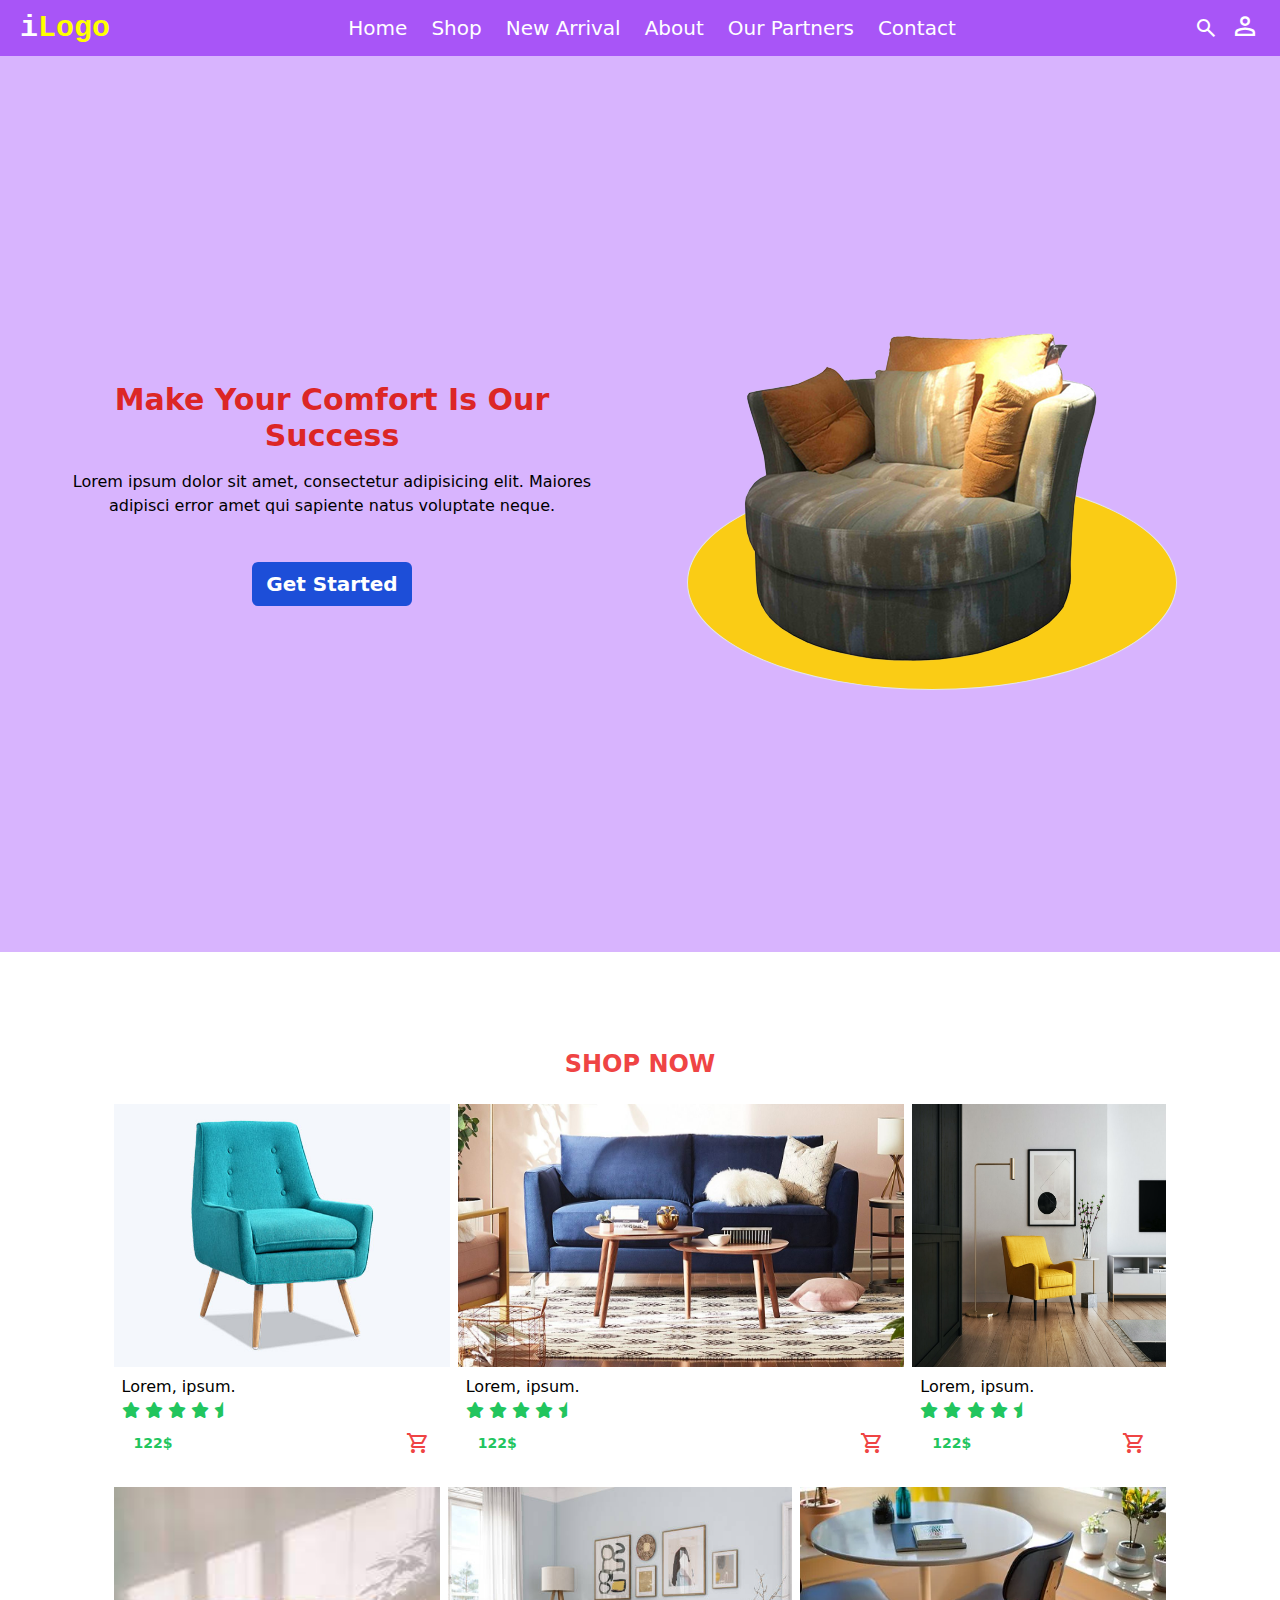
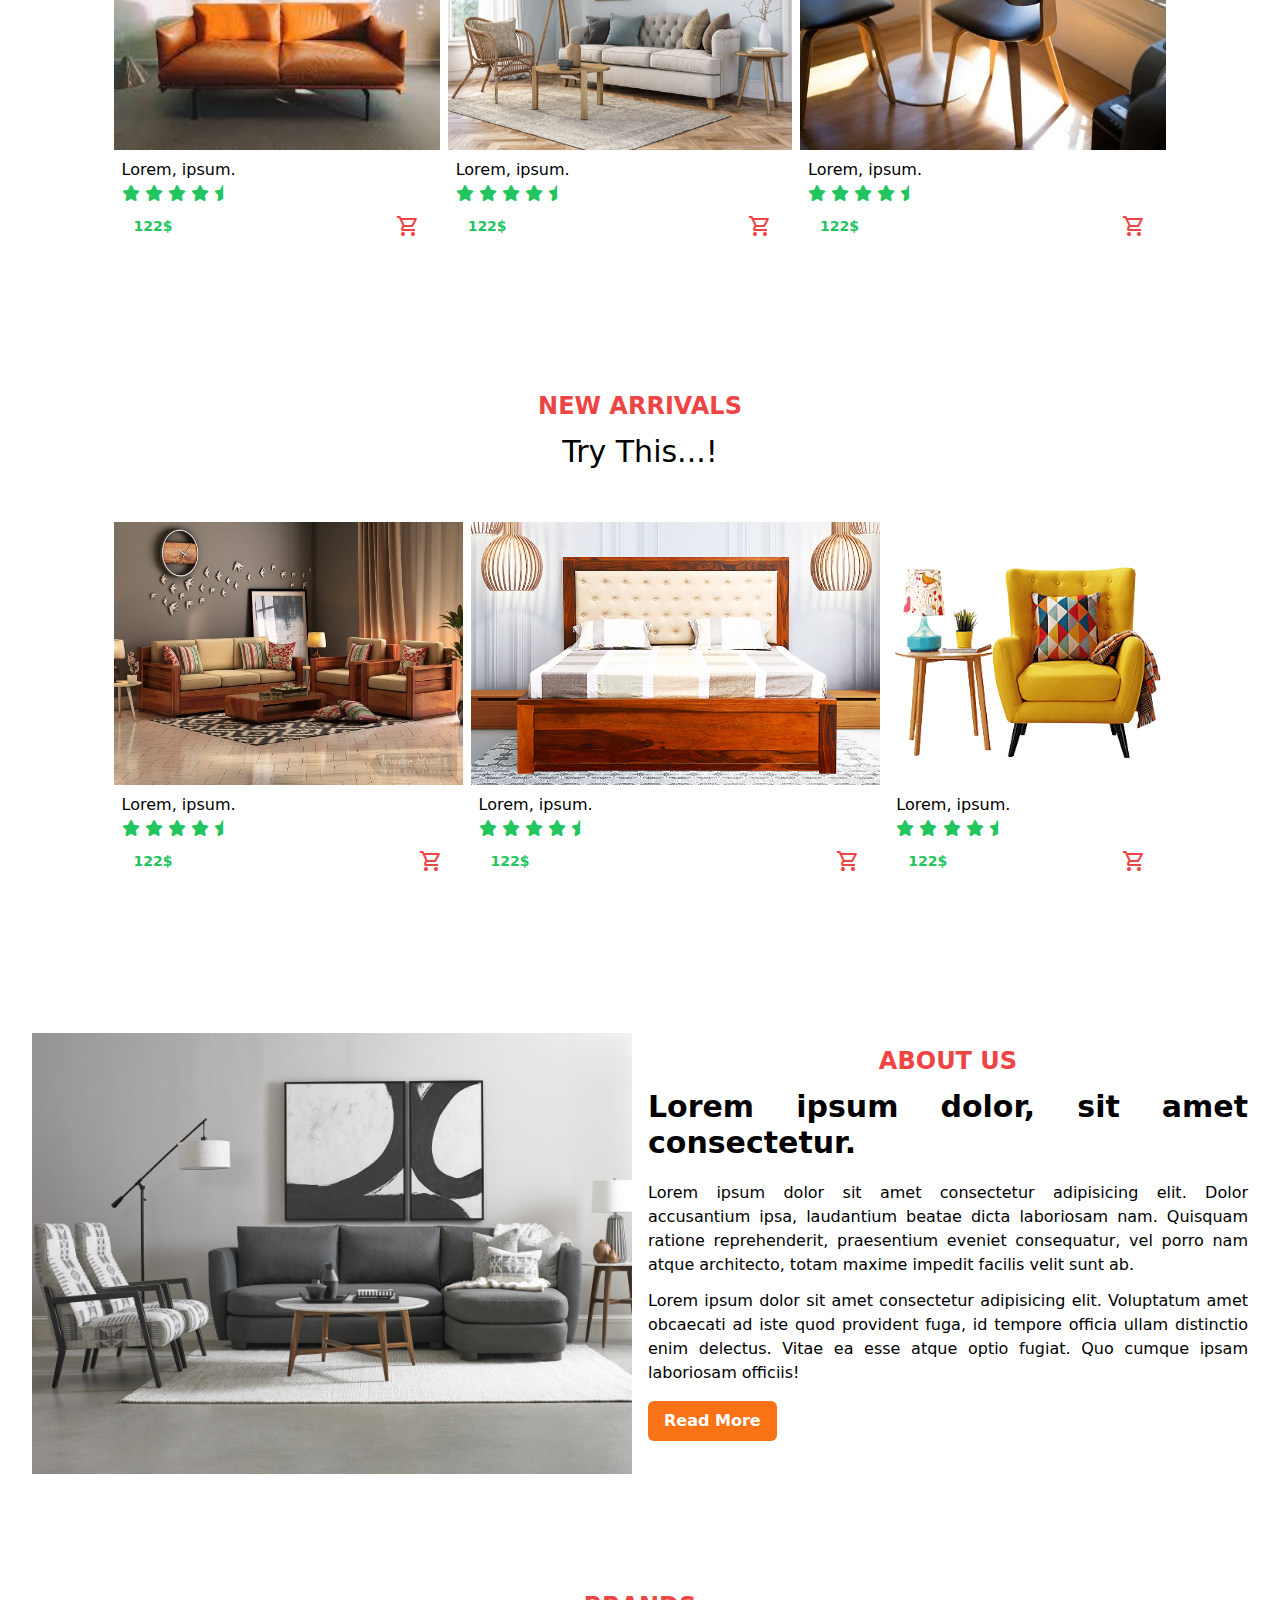
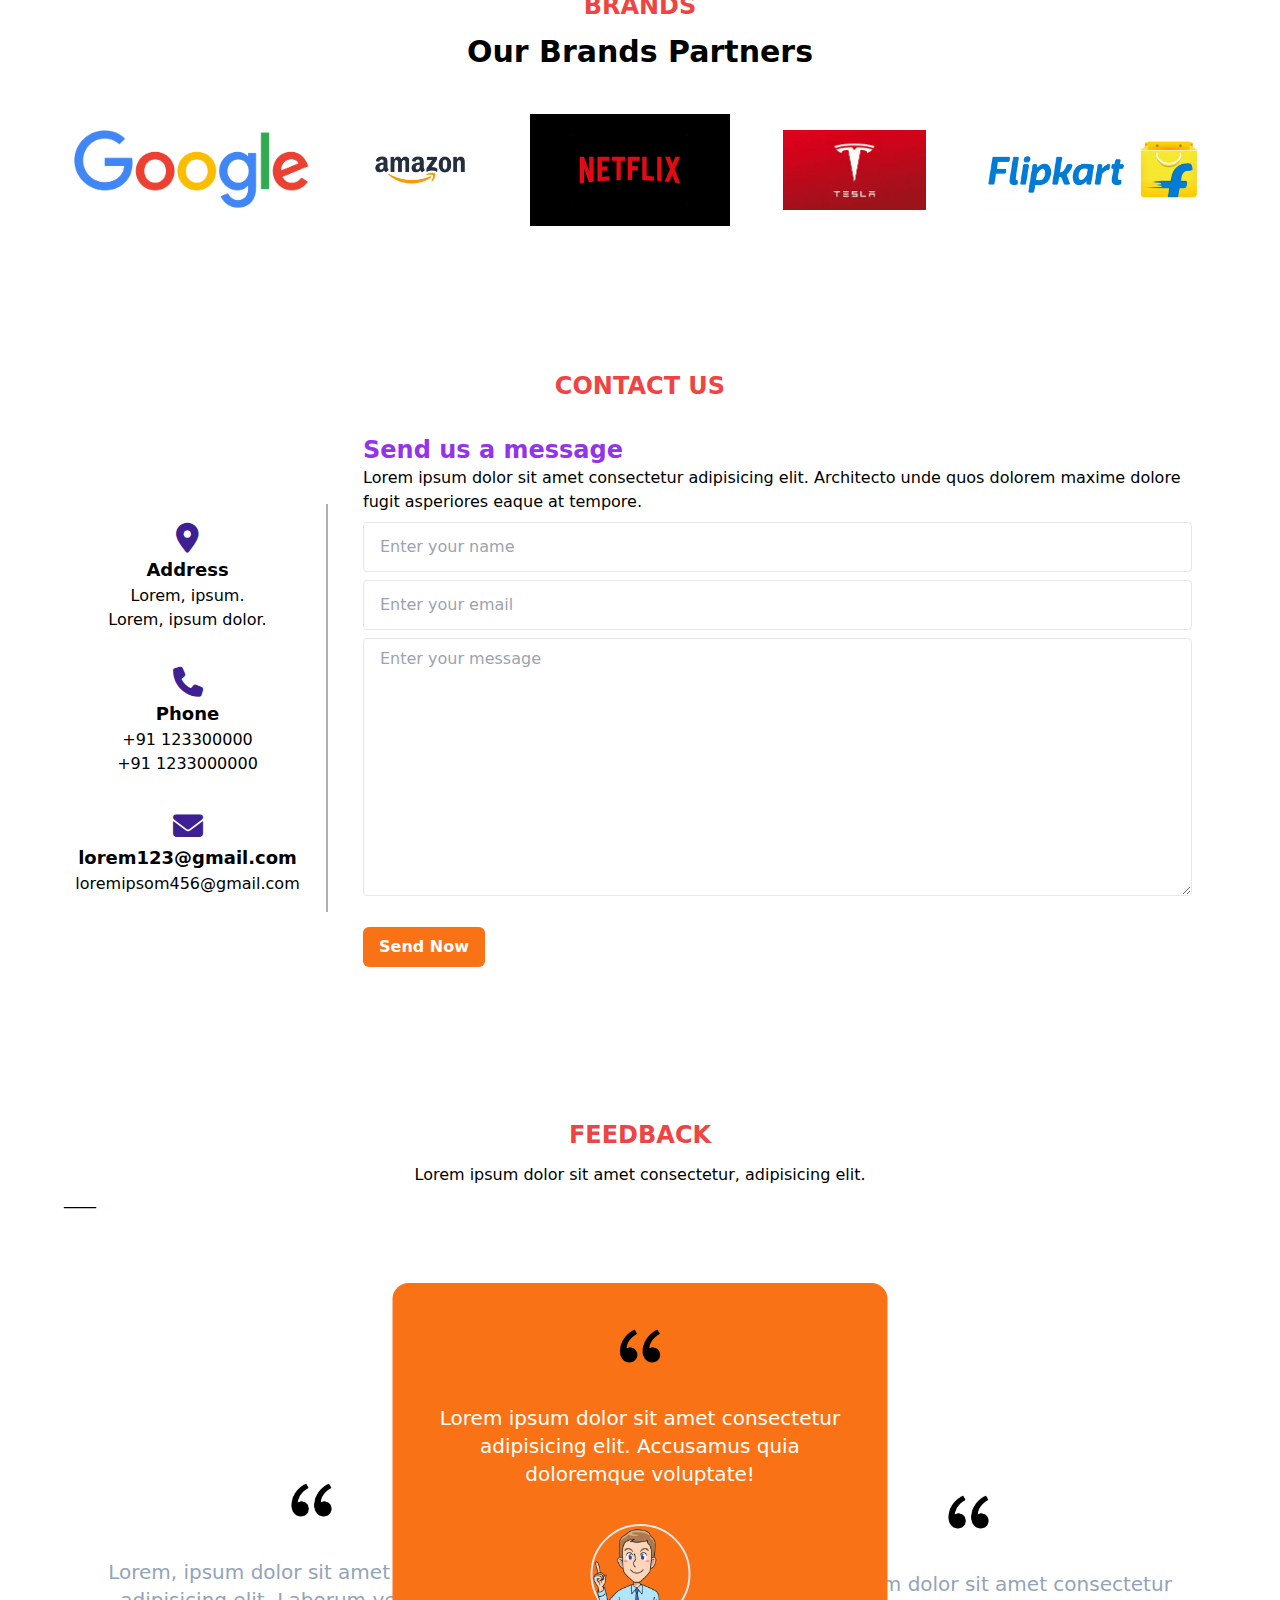
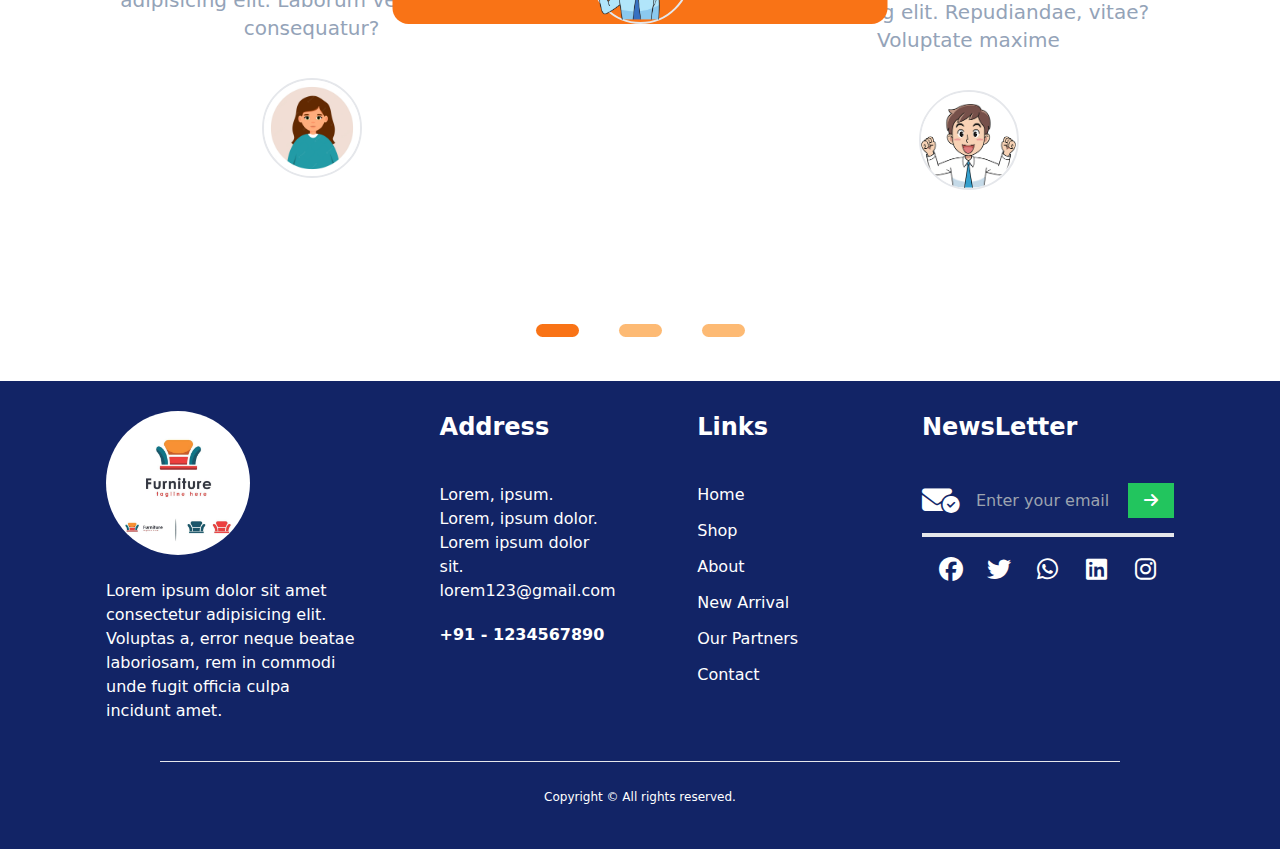
<file: index.html>
<!DOCTYPE html>
<html lang="en">

<head>
  <meta charset="UTF-8" />
  <link rel="icon" type="image/svg+xml" href="./assets/favicon/favicon-16x16.png" />
  <meta name="viewport" content="width=device-width, initial-scale=1.0" />
  <link rel="stylesheet"
    href="https://fonts.googleapis.com/css2?family=Material+Symbols+Outlined:opsz,wght,FILL,GRAD@20..48,100..700,0..1,-50..200" />
  <link rel="stylesheet" href="https://cdnjs.cloudflare.com/ajax/libs/font-awesome/6.1.1/css/all.min.css">

    <link rel="stylesheet" href="https://cdnjs.cloudflare.com/ajax/libs/font-awesome/6.1.1/css/all.min.css



    ">


  
  <title>iFurniture - Make Your Confort Easy...!</title>
  <!-- <script type="module" crossorigin src="./assets/index.9e03ca3a.js"></script> -->
  <link rel="stylesheet" href="./assets/index.c3a811e3.css">
</head>

<body>
  <div class="main-container">
    <header class="fixed w-full top-0 right-0 z-[1000] bg-purple-500">
      <nav class="mx-1 px-4 py-2 flex items-center justify-between text-white">
        <div class="left cursor-pointer">
          <span class="text-3xl font-semibold font-mono text-[#ffff00]"><span
              class="text-white">i</span>Logo</span>
        </div>
        <div class="middle hidden md:block">
          <ul class="flex space-x-6">
            <li class="hover:underline hover:scale-105 font-medium transition text-xl"><a href="#home">Home</a></li>
            <li class="hover:underline hover:scale-105 font-medium transition text-xl"><a href="#shop">Shop</a></li>
            <li class="hover:underline hover:scale-105 font-medium transition text-xl"><a href="#new">New Arrival</a></li>
            <li class="hover:underline hover:scale-105 font-medium transition text-xl"><a href="#about">About</a></li>
            <li class="hover:underline hover:scale-105 font-medium transition text-xl"><a href="#brands">Our Partners</a></li>
            <li class="hover:underline hover:scale-105 font-medium transition text-xl"><a href="#contact">Contact</a></li>
          </ul>
        </div>
        <div class="right flex space-x-3 order-3">
          <div class="search hidden cursor-pointer lg:flex justify-center items-center">
            <span class="material-symbols-outlined">search</span>
          </div>
          <!-- <div class="cart hidden cursor-pointer lg:flex justify-center items-center">
            <span class="material-symbols-outlined">shopping_cart</span>
          </div> -->
          <div class="login  lg:block cursor-pointer flex justify-center items-center">
            <a href="./assets/login-page/index.html">
              <span class="material-symbols-outlined text-3xl">person</span>
            </a>
          </div>

          <div class="w-8 h-12 ww cursor-pointer z-99999999 md:hidden" id="hamburger">
            <div class="bg-white my-2 w-full h-1 rounded-md transition-all delay-150" id="bar1"></div>
            <div class="bg-white my-2 w-full h-1 rounded-md transition-all delay-150 duration-150 " id="bar2"></div>
            <div class="bg-white my-2 w-full h-1 rounded-md transition-all delay-150" id="bar3"></div>
          </div>

        </div>

        <ul class="py-3 md:hidden sm:flex sm:flex-col transition-all delay-150 translate-y-[-1000px] bg-blue-900  opacity-90 text-white absolute w-full top-16 left-0" id="nav">
          <li class="hover:underline py-3 text-center"><a href="#home">Home</a></li>
          <li class="hover:underline py-3 text-center"><a href="#shop">Shop</a></li>
          <li class="hover:underline py-3 text-center"><a href="#new">New Arrival</a></li>
          <li class="hover:underline py-3 text-center"><a href="#about">About</a></li>
          <li class="hover:underline py-3 text-center"><a href="#brands">Our Partners</a></li>
          <li class="hover:underline py-3  text-center"><a href="#contact">Contact</a></li>
        </ul>
        
      </nav>
    </header>
    <main class="my-9 py-2">
      <!-- Home -->
      <div id="home" class="home h-screen bg-purple-300 z-50 container1 relative mt-2 py-24  grid grid-cols-1 lg:grid-cols-2 gap-20 sm:gap-[12rem] md:gap-[14rem] lg:gap-10 items-center justify-center px-11 flex-wrap">
        <div class="home-text flex flex-col justify-center">
            <h1 class="sm:text-3xl text-center "><span class="text-3xl  font-semibold text-red-600">Make Your Comfort Is Our Success</span></h1>
            <p class="mt-4 mr-0 mb-[1.8rem] text-center hidden sm:block ">Lorem ipsum dolor sit amet, consectetur adipisicing elit. Maiores adipisci error amet qui sapiente natus voluptate neque.</p>
            <p class="mt-4 mr-0 mb-[1.8rem] text-center sm:hidden ">Lorem ipsum, dolor sit amet consectetur adipisicing elit. Nulla, aliquam tempora.</p>
            <div class="flex justify-center">

                <button class="w-40 my-4 px-3 py-2 rounded-md bg-blue-700 text-white font-bold hover:bg-blue-900 focus-within:ring-4 focus:ring-blue-400 text-xl"><a
                    href="">Get Started</a></button>
                </div>
        </div>
        <div class="home-img border after:content-[''] h-[215px] w-[300px] sm:w-[490px] bg-yellow-400 relative lg:top-20 right-4 rounded-[50%] -z-[1] mx-auto ">
            <img src="./assets/img/home-img.49c25694.png" class="relative bottom-[171px] sm:bottom-[323px] " alt="">
        </div>
    </div>







      <!-- Shop -->
      <div id="shop" class="section-2 my-20 py-4">
        <div class="heading text-center">
          <span class="text-center font-semibold text-2xl my-3 uppercase text-red-500">Shop Now</span>

        </div>
        <div class="shop-container mx-4 my-6">
          <div class="row-1 flex flex-col md:flex-row w-[85%] mx-auto">
            <!-- Box 1 -->
            <div class="box mx-1 pb-4">
              <div class="box-img">
                <img src="./assets/img/i1.0e9d83e3.jpg" class="h-[263px]" alt="">
              </div>
              <div class="title-price flex flex-col justify-between py-2 mx-2">
                <h3 class="font-[1rem] font-medium">Lorem, ipsum.</h3>
                <div class="stars text-green-500">
                  <i class="bx bxs-stars fa-solid fa-star"></i>
                  <i class="bx bxs-stars fa-solid fa-star"></i>
                  <i class="bx bxs-stars fa-solid fa-star"></i>
                  <i class="bx bxs-stars fa-solid fa-star"></i>
                  <i class="bx bxs-stars fa-solid fa-star-half"></i>
                </div>
              </div>
              <div class="flex justify-between items-center mx-2 px-3">
                <span class="text-sm font-semibold text-green-500">122$</span>
                <span class="material-symbols-outlined text-red-500">
                  shopping_cart
                </span>
                <!-- <i class="fa-solid fa-cart-arrow-down text-green-500"></i> -->
              </div>
            </div>
            <!-- Box 2 -->
            <div class="box mx-1 pb-4">
              <div class="box-img">
                <img src="./assets/img/f1.56acf8ca.jpg" class="h-[263px]" alt="">
              </div>
              <div class="title-price flex flex-col justify-between py-2 mx-2">
                <h3 class="font-[1rem] font-medium">Lorem, ipsum.</h3>
                <div class="stars text-green-500">
                  <i class="bx bxs-stars fa-solid fa-star"></i>
                  <i class="bx bxs-stars fa-solid fa-star"></i>
                  <i class="bx bxs-stars fa-solid fa-star"></i>
                  <i class="bx bxs-stars fa-solid fa-star"></i>
                  <i class="bx bxs-stars fa-solid fa-star-half"></i>
                </div>
              </div>
              <div class="flex justify-between items-center mx-2 px-3">
                <span class="text-sm font-semibold text-green-500">122$</span>
                <span class="material-symbols-outlined text-red-500">
                  shopping_cart
                </span>
                <!-- <i class="fa-solid fa-cart-arrow-down text-green-500"></i> -->
              </div>
            </div>
            <!-- Box 3 -->
            <div class="box mx-1 pb-4">
              <div class="box-img">
                <img src="./assets/img/f2.2e868800.jpg" class="h-[263px]" alt="">
              </div>
              <div class="title-price flex flex-col justify-between py-2 mx-2">
                <h3 class="font-[1rem] font-medium">Lorem, ipsum.</h3>
                <div class="stars text-green-500">
                  <i class="bx bxs-stars fa-solid fa-star"></i>
                  <i class="bx bxs-stars fa-solid fa-star"></i>
                  <i class="bx bxs-stars fa-solid fa-star"></i>
                  <i class="bx bxs-stars fa-solid fa-star"></i>
                  <i class="bx bxs-stars fa-solid fa-star-half"></i>
                </div>
              </div>
              <div class="flex justify-between items-center mx-2 px-3">
                <span class="text-sm font-semibold text-green-500">122$</span>
                <span class="material-symbols-outlined text-red-500">
                  shopping_cart
                </span>
                <!-- <i class="fa-solid fa-cart-arrow-down text-green-500"></i> -->
              </div>
            </div>
          </div>
          <div class="row-2 flex my-4 flex-col md:flex-row w-[85%] mx-auto">
            <!-- Box 4 -->
            <div class="box mx-1 pb-4">
              <div class="box-img">
                <img src="./assets/img/f3.fc8b445e.jpg" class="h-[263px]" alt="">
              </div>
              <div class="title-price flex flex-col justify-between py-2 mx-2">
                <h3 class="font-[1rem] font-medium">Lorem, ipsum.</h3>
                <div class="stars text-green-500">
                  <i class="bx bxs-stars fa-solid fa-star"></i>
                  <i class="bx bxs-stars fa-solid fa-star"></i>
                  <i class="bx bxs-stars fa-solid fa-star"></i>
                  <i class="bx bxs-stars fa-solid fa-star"></i>
                  <i class="bx bxs-stars fa-solid fa-star-half"></i>
                </div>
              </div>
              <div class="flex justify-between items-center mx-2 px-3">
                <span class="text-sm font-semibold text-green-500">122$</span>
                <span class="material-symbols-outlined text-red-500">
                  shopping_cart
                </span>
                <!-- <i class="fa-solid fa-cart-arrow-down text-green-500"></i> -->
              </div>
            </div>
            <!-- Box 5 -->
            <div class="box mx-1 pb-4">
              <div class="box-img">
                <img src="./assets/img/s3.d81dd880.jpg" class="h-[263px]" alt="">
              </div>
              <div class="title-price flex flex-col justify-between py-2 mx-2">
                <h3 class="font-[1rem] font-medium">Lorem, ipsum.</h3>
                <div class="stars text-green-500">
                  <i class="bx bxs-stars fa-solid fa-star"></i>
                  <i class="bx bxs-stars fa-solid fa-star"></i>
                  <i class="bx bxs-stars fa-solid fa-star"></i>
                  <i class="bx bxs-stars fa-solid fa-star"></i>
                  <i class="bx bxs-stars fa-solid fa-star-half"></i>
                </div>
              </div>
              <div class="flex justify-between items-center mx-2 px-3">
                <span class="text-sm font-semibold text-green-500">122$</span>
                <span class="material-symbols-outlined text-red-500">
                  shopping_cart
                </span>
                <!-- <i class="fa-solid fa-cart-arrow-down text-green-500"></i> -->
              </div>
            </div>
            <!-- Box 6 -->
            <div class="box mx-1 pb-4">
              <div class="box-img">
                <img src="./assets/img/f5.327c9909.png" class="h-[263px]" alt="">
              </div>
              <div class="title-price flex flex-col justify-between py-2 mx-2">
                <h3 class="font-[1rem] font-medium">Lorem, ipsum.</h3>
                <div class="stars text-green-500">
                  <i class="bx bxs-stars fa-solid fa-star"></i>
                  <i class="bx bxs-stars fa-solid fa-star"></i>
                  <i class="bx bxs-stars fa-solid fa-star"></i>
                  <i class="bx bxs-stars fa-solid fa-star"></i>
                  <i class="bx bxs-stars fa-solid fa-star-half"></i>
                </div>
              </div>
              <div class="flex justify-between items-center mx-2 px-3">
                <span class="text-sm font-semibold text-green-500">122$</span>
                <span class="material-symbols-outlined text-red-500">
                  shopping_cart
                </span>
                <!-- <i class="fa-solid fa-cart-arrow-down text-green-500"></i> -->
              </div>
            </div>
          </div>
        </div>
      </div>

      <!-- New Arrival -->
      <div id="new" class="section-3 my-20">
        <div class="heading text-center py-4">
          <span class="text-center font-semibold text-2xl my-3 uppercase text-red-500">New Arrivals</span>
          <h2 class="text-3xl font-medium my-3">Try This...!</h2>
        </div>
        <!-- new-items -->
        <div class="new-container mx-4 my-6 pb-7">
          <div class="row-1 flex flex-col md:flex-row w-[85%] mx-auto justify-evenly">
            <!-- Box 1 -->
            <div class="box mx-1 pb-4">
              <div class="box-img">
                <img src="./assets/img/f6.d3f49d0c.jpg" class="h-[263px]" alt="">
              </div>
              <div class="title-price flex flex-col justify-between py-2 mx-2">
                <h3 class="font-[1rem] font-medium">Lorem, ipsum.</h3>
                <div class="stars text-green-500">
                  <i class="bx bxs-stars fa-solid fa-star"></i>
                  <i class="bx bxs-stars fa-solid fa-star"></i>
                  <i class="bx bxs-stars fa-solid fa-star"></i>
                  <i class="bx bxs-stars fa-solid fa-star"></i>
                  <i class="bx bxs-stars fa-solid fa-star-half"></i>
                </div>
              </div>
              <div class="flex justify-between items-center mx-2 px-3">
                <span class="text-sm font-semibold text-green-500">122$</span>
                <span class="material-symbols-outlined text-red-500">
                  shopping_cart
                </span>
                <!-- <i class="fa-solid fa-cart-arrow-down text-green-500"></i> -->
              </div>
            </div>
            <!-- Box 2 -->
            <div class="box mx-1 pb-4">
              <div class="box-img">
                <img src="./assets/img/f7.df0e76dc.jpg" class="h-[263px]" alt="">
              </div>
              <div class="title-price flex flex-col justify-between py-2 mx-2">
                <h3 class="font-[1rem] font-medium">Lorem, ipsum.</h3>
                <div class="stars text-green-500">
                  <i class="bx bxs-stars fa-solid fa-star"></i>
                  <i class="bx bxs-stars fa-solid fa-star"></i>
                  <i class="bx bxs-stars fa-solid fa-star"></i>
                  <i class="bx bxs-stars fa-solid fa-star"></i>
                  <i class="bx bxs-stars fa-solid fa-star-half"></i>
                </div>
              </div>
              <div class="flex justify-between items-center mx-2 px-3">
                <span class="text-sm font-semibold text-green-500">122$</span>
                <span class="material-symbols-outlined text-red-500">
                  shopping_cart
                </span>
                <!-- <i class="fa-solid fa-cart-arrow-down text-green-500"></i> -->
              </div>
            </div>
            <!-- Box 3 -->
            <div class="box mx-1 pb-4">
              <div class="box-img">
                <img src="./assets/img/sofa.abc5cf26.png" class="h-[263px]" alt="">
              </div>
              <div class="title-price flex flex-col justify-between py-2 mx-2">
                <h3 class="font-[1rem] font-medium">Lorem, ipsum.</h3>
                <div class="stars text-green-500">
                  <i class="bx bxs-stars fa-solid fa-star"></i>
                  <i class="bx bxs-stars fa-solid fa-star"></i>
                  <i class="bx bxs-stars fa-solid fa-star"></i>
                  <i class="bx bxs-stars fa-solid fa-star"></i>
                  <i class="bx bxs-stars fa-solid fa-star-half"></i>
                </div>
              </div>
              <div class="flex justify-between items-center mx-2 px-3">
                <span class="text-sm font-semibold text-green-500">122$</span>
                <span class="material-symbols-outlined text-red-500">
                  shopping_cart
                </span>
                <!-- <i class="fa-solid fa-cart-arrow-down text-green-500"></i> -->
              </div>
            </div>
          </div>
        </div>
      </div>

      <!-- About -->
      <div id="about" class="section-4 my-20 pt-9 grid  grid-cols-1 md:grid-cols-2 gap-4 mx-8">
        <div class="about-img">
          <div class="sm:hidden mb-6 text-center"><span class="text-center font-semibold text-2xl my-3 uppercase text-red-500">About Us</span></div>
          <img src="./assets/img/about-img.1745ec07.jpg" alt="">
        </div>
        <div class="about-text text-justify">
          <span class="text-center font-semibold text-2xl my-3 uppercase text-red-500 sm:block hidden">About Us</span>
          <h2 class="text-3xl font-bold my-3 mb-5">Lorem ipsum dolor, sit amet consectetur.</h2>
          <p class="my-3">Lorem ipsum dolor sit amet consectetur adipisicing elit. Dolor accusantium ipsa, laudantium beatae dicta laboriosam nam. Quisquam ratione reprehenderit, praesentium eveniet consequatur, vel porro nam atque architecto, totam maxime impedit facilis velit sunt ab.</p>
          <p>Lorem ipsum dolor sit amet consectetur adipisicing elit. Voluptatum amet obcaecati ad iste quod provident fuga, id tempore officia ullam distinctio enim delectus. Vitae ea esse atque optio fugiat. Quo cumque ipsam laboriosam officiis!</p>
          <button
            class="my-4 px-4 py-2 rounded-md bg-orange-500 text-white font-bold hover:bg-orange-700 focus-within:ring-4 focus:ring-orange-400"><a
              href="shop">Read More</a></button>
        </div>
      </div>

      <!-- Partners -->
      <div id="brands" class="section-5 my-20 pt-9 py-6">
        <div class="heading text-center">
          <span class="text-center font-semibold text-2xl my-3 uppercase text-red-500">Brands</span>
          <h2 class="text-3xl font-bold my-3 mb-5">Our Brands Partners</h2>
        </div>
        <div class="brand-container flex flex-wrap justify-evenly items-center mt-8 mx-8 flex-col md:flex-row">
          <img src="./assets/img/google.f83fabbc.png" class="h-20 my-3 mx-3" alt="google">
          <img src="./assets/img/amazon.9ccb6fdd.jpg" class="h-28 my-3 mx-3" alt="amazon">
          <img src="[data-uri]" class="h-28 my-3 mx-3" alt="netflix">
          <img src="[data-uri]" class="h-20 my-3 mx-3" alt="tesla">
          <img src="./assets/img/flipkart.dc31507b.png" class="h-20 my-3 mx-3" alt="flipkart">
        </div>
      </div>

      <!-- Contact -->
      <div id="contact" class="section-6 py-4 my-20">
        <h2 class="text-center font-semibold text-2xl my-3 uppercase text-red-500">Contact Us</h2>
        <div class="content bg-[#fff] border-red-500  pt-5 pr-[60px] pb-10 pl-10 flex justify-center items-center flex-col-reverse lg:flex-row">
          <div class="left lg:w-[25%] h-[100%] text-center flex flex-col sm:flex-row lg:flex-col md:w-full justify-evenly relative">
            <div class="address details m-4">
              <i class="fa-solid fa-location-dot text-3xl text-[#3e2093]"></i>
              <div class="topic font-semibold text-lg">Address</div>
              <div class="address-1">Lorem, ipsum.</div>
              <div class="address-2">Lorem, ipsum dolor.</div>
            </div>

            <div class="phone details m-4 text-center">
              <i class="fa-solid fa-phone text-3xl text-[#3e2093]"></i>
              <div class="topic font-semibold text-lg">Phone</div>
              <div class="p1">+91 123300000</div>
              <div class="p2">+91 1233000000</div>
            </div>
            
            <div class="email details m-4 text-center">
              <i class="fa-solid fa-envelope text-3xl text-[#3e2093]"></i>
              <div class="topic font-semibold text-lg">lorem123@gmail.com</div>
              <div class="topic">loremipsom456@gmail.com</div>
            </div>

          </div>
          <div class="right lg:w-3/4 sm:w-full h-full lg:px-7">
            <div class="heading">
              <span class="text-2xl text-purple-600 font-semibold">Send us a message</span>
              <p>Lorem ipsum dolor sit amet consectetur adipisicing elit. Architecto unde quos dolorem maxime dolore fugit asperiores eaque at tempore.</p>
            </div>  
            <form action="">
              <div class="input-box my-2">
                <input type="text" class="w-full h-[50px] border rounded px-4 py-2 focus:border-blue-400" name="userName" id="userName" placeholder="Enter your name">
              </div>
              <div class="input-box my-2">
                <input type="email" class="w-full h-[50px] border rounded  px-4 py-2 focus:border-blue-400" name="userEmail" id="userEmail" placeholder="Enter your email">
              </div>
              <div class="input-box my-2">
                <textarea name="userMessage" placeholder="Enter your message" class="w-full border rounded px-4 py-2 focus:border-blue-400" id="userMessage" cols="30" rows="10"></textarea>
              </div>
              <div>
                <button class="my-4 px-4 py-2 rounded-md bg-orange-500 text-white font-bold hover:bg-orange-700 focus-within:ring-4 focus:ring-orange-400">Send Now</button>
              </div>
            </form>
          </div>
        </div>
      <!-- </div> -->
      </div>

      <!-- Testimonials -->
      <div class="feedback pt-0" id="feedback">
        <div class="w-[90%] mx-auto">
          <div class="section-title">
            <h2 class="text-center font-semibold text-2xl my-3 uppercase text-red-500">FeedBack</h2>
            <p class=" text-center">Lorem ipsum dolor sit amet consectetur, adipisicing elit.</p>
            <div class="line">____</div>
          </div>
          <div class="feedback_inner text-slate-400 text-xl  mt-[4.5rem] mr-0 mb-[6rem] ml-0">
            <div class="feedback-container grid mx-auto lg:grid-cols-3 lg:items-start lg:relative min-h-[545px]">

              <div class="feedback-item bg-white pt-[2.3rem] pb-6 sm:pb-[8.5rem] relative rounded-3xl mb-[12rem] lg:block lg:w-[495px]" data-id="1">
                <img src="./assets/img/quote-icon.288d6924.png" class="h-9 mt-0 mx-auto mb-[2.5rem]" alt="">
                <p class="text-center">Lorem ipsum dolor sit amet consectetur adipisicing elit. Accusamus quia doloremque voluptate!</p>
                <div class="client absolute w-[100px] h-[100px] rounded-full border-2 -bottom-[50px] left-[50%] -translate-x-[50%] -translate-y-[50%] mt-5">
                  <img src="./assets/img/client-1.ddcb5148.png" class="h-[6rem]" alt="">
                </div>
              </div>




              <div class="feedback-item bg-white text-center pt-[2.8rem] px-[6.5rem] pb-6 sm:pb-[8.5rem] relative rounded-2xl mb-[12rem] lg:block lg:w-[495px]" data-id="2" id="feedback-display">
                <img src="./assets/img/quote-icon.288d6924.png" class="h-9 mx-auto mb-[2.5rem]" alt="">
                <p class="text-center">Lorem, ipsum dolor sit amet consectetur adipisicing elit. Laborum vero pariatur consequatur?</p>
                <div class="client absolute w-[100px] h-[100px] rounded-full bg-white border-2 -bottom-[50px] left-[50%] -translate-x-[50%] -translate-y-[50%] mt-5">
                  <img src="./assets/img/client-2.3a62dc09.png" class="h-[6rem] rounded-full" alt="">
                </div>
              </div>
              <div class="feedback-item bg-white text-center pt-[2.3rem] px-[6.5rem] pb-6 sm:pb-[8.5rem] relative rounded-2xl mb-[12rem] lg:block lg:w-[495px]" data-id="3">
                <img src="./assets/img/quote-icon.288d6924.png" class="h-9 mx-auto mb-[2.5rem] my-3" alt="">
                <p class="">Lorem, ipsum dolor sit amet consectetur adipisicing elit. Repudiandae, vitae? Voluptate maxime </p>
                <div class="client absolute w-[100px] h-[100px] rounded-full border-2 -bottom-[50px] left-[50%] -translate-x-[50%] -translate-y-[50%] mt-5">
                  <img src="./assets/img/client-3.e0115120.png" class="h-[6rem] rounded-full" alt="">
                </div>
              </div>
            </div>
          </div>
          <div class="feedback-btns flex justify-center items-center relative bottom-24 sm:bottom-0">
            <button class="feedback-btn feedback-active-btn w-[43px] h-[13px] bg-orange-300 mx-5 rounded-xl"></button>
            <button class="feedback-btn w-[43px] h-[13px] bg-orange-300 mx-5 rounded-xl"></button>
            <button class="feedback-btn w-[43px] h-[13px] bg-orange-300 mx-5 rounded-xl"></button>
          </div>
        </div>
      </div>
    </main>

    <footer class="w-full text-white bg-[#122466] py-5 space-y-16 sm:space-y-0">
      <div></div>
      <div class="row w-[85%] m-auto flex flex-wrap items-start justify-between  my-5 pb-7">
        <div class="col basis-full md:basis-1/4 p-[10px]">
          <img src="./assets/img/logo.f73be6f8.jpg" class="rounded-full mb-6 h-36" alt="">
          <p>Lorem ipsum dolor sit amet consectetur adipisicing elit. Voluptas a, error neque beatae laboriosam, rem in commodi unde fugit officia culpa incidunt amet.</p>
        </div>
        <div class="col basis-full md:basis-[15%] p-[10px] ">
          <h3 class="w-fit mb-10 relative font-semibold text-2xl">Address</h3>

          <p>Lorem, ipsum.</p>
          <p>Lorem, ipsum dolor.</p>
          <p>Lorem ipsum dolor sit.</p>
          <p class="email">lorem123@gmail.com</p>
          <h4 class="font-semibold my-5">+91 - 1234567890</h4>
        </div>
        <div class="col basis-full md:basis-[15%] p-[10px]">
          <h3 class="w-fit mb-10 relative font-semibold text-2xl">Links</h3>
          <ul class="space-y-3">
            <li></li>
            <li><a href="">Home</a></li>
            <li><a href="">Shop</a></li>
            <li><a href="">About</a></li>
            <li><a href="">New Arrival</a></li>
            <li><a href="">Our Partners</a></li>
            <li><a href="">Contact</a></li>
          </ul>
        </div>
        <div class="col basis-full md:basis-1/4 p-[10px]">
          <h3 class="w-fit mb-10 relative font-semibold text-2xl">NewsLetter</h3>
          <form action="" class="pb-[15px] flex justify-center items-center border-b-4">
            <div class="flex h-[35px]">
              <div class="flex justify-center items-center">
                <i class="fa-solid fa-envelope-circle-check text-3xl"></i>
              </div>
                <input type="email" class="outline-none cursor-pointer bg-transparent w-full h-[35px] px-4 py-2" name="email-footer" id="email-footer" placeholder="Enter your email id" required>
                <button class="px-4 py-2 active:border focus:border bg-green-500 h-[35px] flex justify-center items-center"><i class="fa-solid fa-arrow-right"></i></button>
            </div>
          </form>
          <div class="my-3 flex justify-evenly">
            <div class="fb w-10 h-10 flex justify-center items-center ">
              <i class="text-2xl cursor-pointer transition hover:scale-125 hover:ring-4 fa-brands rounded-full px-1 fa-facebook"></i>
            </div>
            <div class="tw w-10 h-10 flex justify-center items-center ">
              <i class="text-2xl cursor-pointer transition hover:scale-125 hover:ring-4 fa-brands rounded-full px-1 fa-twitter"></i>
            </div>
            <div class="wa w-10 h-10 flex justify-center items-center ">
              <i class="text-2xl cursor-pointer transition hover:scale-125 hover:ring-4 fa-brands rounded-full px-1 fa-whatsapp"></i>
            </div>
            <div class="lin w-10 h-10 flex justify-center items-center ">
              <i class="text-2xl cursor-pointer transition hover:scale-125 hover:ring-4 fa-brands rounded-full px-1 fa-linkedin"></i>
            </div>
            <div class="in w-10 h-10 flex justify-center items-center ">
              <i class="text-2xl cursor-pointer transition hover:scale-125 hover:ring-4 fa-brands rounded-full px-1 fa-instagram"></i>
            </div>



           
          </div>
        </div>
      </div>
      <div class="w-3/4 block mx-auto">
        <hr class=" h-1 ">
        <p class="text-center font-medium text-xs py-6">Copyright &copy; All rights reserved.</p>
      </div>
    </footer>
    
     
  </div>






  <script>
    const m=function(){const t=document.createElement("link").relList;if(t&&t.supports&&t.supports("modulepreload"))return;for(const e of document.querySelectorAll('link[rel="modulepreload"]'))i(e);new MutationObserver(e=>{for(const s of e)if(s.type==="childList")for(const a of s.addedNodes)a.tagName==="LINK"&&a.rel==="modulepreload"&&i(a)}).observe(document,{childList:!0,subtree:!0});function g(e){const s={};return e.integrity&&(s.integrity=e.integrity),e.referrerpolicy&&(s.referrerPolicy=e.referrerpolicy),e.crossorigin==="use-credentials"?s.credentials="include":e.crossorigin==="anonymous"?s.credentials="omit":s.credentials="same-origin",s}function i(e){if(e.ep)return;e.ep=!0;const s=g(e);fetch(e.href,s)}};m();const o=document.getElementById("bar1"),y=document.getElementById("bar2"),c=document.getElementById("bar3"),d=document.getElementById("hamburger"),b=document.getElementById("nav");document.getElementById("home");console.log(d);d.addEventListener("click",function(){o.classList.toggle("translate-y-3"),o.classList.toggle("rotate-45"),o.classList.toggle("bg-white"),o.classList.toggle("bg-[#fff000]"),y.classList.toggle("opacity-5"),c.classList.toggle("-translate-y-3"),c.classList.toggle("-rotate-45"),c.classList.toggle("bg-white"),c.classList.toggle("bg-[#fff000]"),b.classList.toggle("translate-y-[-1000px]")});const L=document.querySelectorAll(".feedback-item"),f=document.querySelectorAll(".feedback-btn"),r=document.querySelector("#feedback-display");let l=1;u(l);function u(n){L.forEach(t=>{n==t.dataset.id&&([r.dataset.id,t.dataset.id]=[t.dataset.id,r.dataset.id],[r.innerHTML,t.innerHTML]=[t.innerHTML,r.innerHTML])})}f.forEach((n,t)=>{n.addEventListener("click",()=>{l=t+1,p(),n.classList.add("feedback-active-btn"),u(l)})});function p(){f.forEach(n=>{n.classList.remove("feedback-active-btn")})}

  </script>


  
</body>

</html>
</file>
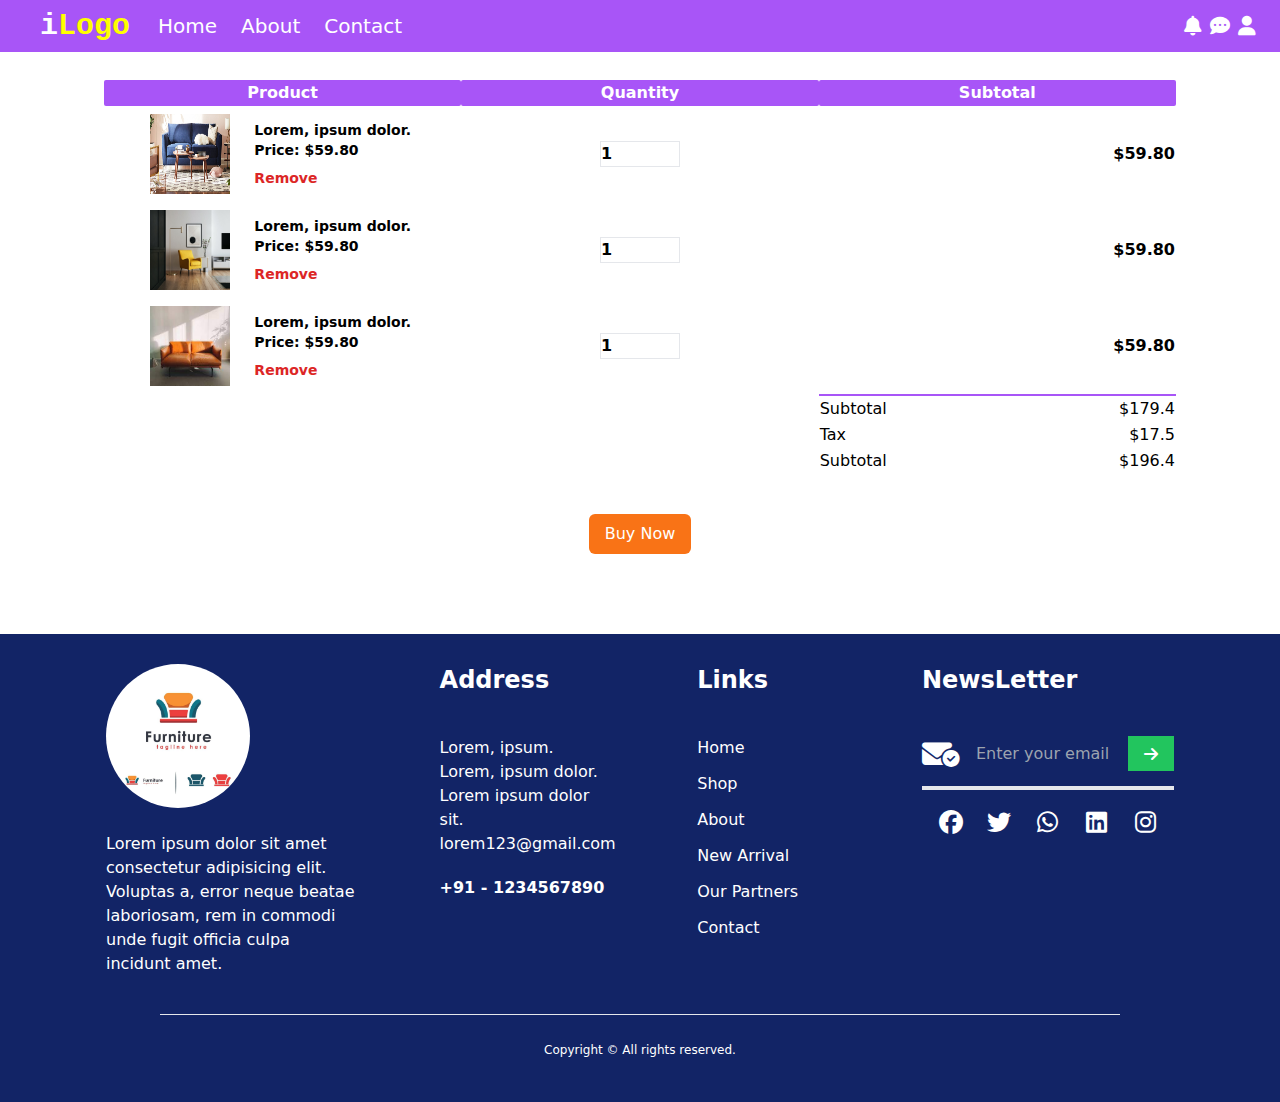
<file: assets/cart/index.html>
<!DOCTYPE html>
<html lang="en">
  <head>
    <meta charset="UTF-8" />
    <link rel="icon" type="image/svg+xml" href="/vite.svg" />
    <meta name="viewport" content="width=device-width, initial-scale=1.0" />

    <link rel="stylesheet"
    href="https://fonts.googleapis.com/css2?family=Material+Symbols+Outlined:opsz,wght,FILL,GRAD@20..48,100..700,0..1,-50..200" />
  <link rel="stylesheet" href="https://cdnjs.cloudflare.com/ajax/libs/font-awesome/6.1.1/css/all.min.css">

  <link rel="stylesheet" href="https://cdnjs.cloudflare.com/ajax/libs/font-awesome/6.1.1/css/all.min.css



    ">


    <title>Cart - page</title>
    
    <!-- <script type="module" crossorigin src="./assets/index.eed757e4.js"></script> -->
    <link rel="stylesheet" href="./index.2da899b7.css">
  </head>
  <body>
    <div class="main-container">
      <header class="fixed w-full top-0 right-0 z-[1000] bg-purple-500 px-2">
        <nav class="mx-1 py-2 flex items-center justify-between text-white">
          <div class="left flex items-center justify-between">
  
            <div class="cursor-pointer mx-7">
              <span class="text-3xl font-semibold font-mono text-[#ffff00]"><span class="text-white">i</span>Logo</span>
            </div>
            <div class="hidden md:block">
              <ul class="flex space-x-6">
                <li class="hover:underline hover:scale-105 font-medium transition text-xl"><a href="../../index.html">Home</a></li>
                <li class="hover:underline hover:scale-105 font-medium transition text-xl"><a href="#about">About</a></li>
                <li class="hover:underline hover:scale-105 font-medium transition text-xl"><a href="#contact">Contact</a>
                </li>
              </ul>
            </div>
          </div>
          <div class="right flex space-x-3 order-3 mr-2">
            <div class="login hidden md:flex cursor-pointer justify-center items-center">
  
              <i class="fa-solid fa-bell text-xl mx-1"></i>
              <i class="fa-solid fa-comment-dots text-xl mx-1"></i>
              <a href="../../index.html">
                <i class="fa-solid fa-user text-xl mx-1"></i>
              </a>
            </div>
            <div class="w-8 ww h-12 ww cursor-pointer z-99999999 md:hidden" id="hamburger">
              <div class="bg-white my-2 w-full h-1 rounded-md transition delay-150 " id="bar1"></div>
              <div class="bg-white my-2 w-full h-1 rounded-md transition-all delay-150 duration-150 " id="bar2"></div>
              <div class="bg-white my-2 w-full h-1 rounded-md transition-all delay-150" id="bar3"></div>
            </div>
          </div>
          <ul
            class="py-3 md:hidden sm:flex sm:flex-col transition-all delay-150 translate-y-[-1000px] bg-blue-900  opacity-90 text-white absolute w-full top-16 left-0"
            id="nav">
            <li class="hover:underline py-3 text-center"><a href="../../index.html">Home</a></li>
            <li class="hover:underline py-3 text-center"><a href="#about">About</a></li>
            <li class="hover:underline py-3  text-center"><a href="#contact">Contact</a></li>
            <li class="hover:underline py-3 text-center">
              <a href="#shop">
                <i class="fa-solid fa-bell text-xl mx-1"></i>
                <span>Notifications</span>
              </a>
            </li>
            <li class="hover:underline py-3 text-center">
              <a href="#new">
                <i class="fa-solid fa-comment-dots text-xl mx-1"></i>
                <span>Messages</span>
              </a>
            </li>
            <li class="hover:underline py-3 text-center">
              <a href="../../index.html">
                <i class="fa-solid fa-user text-xl mx-1"></i>
              </a>
            </li>
          </ul>
        </nav>
      </header>


      <!-- Cart item details -->
      <div class="small-container cart-page my-20 px-2 mx-auto w-[100%] md:w-[85%]">
        <table class="w-full border-collapse font-normal">
          <tr class="my-2">
            <th class="w-1/3 rounded-sm p- 1 text-white bg-purple-500">Product</th>
            <th class="w-1/3 rounded-sm p- 1 text-white bg-purple-500">Quantity</th>
            <th class="w-1/3 rounded-sm p- 1 text-white bg-purple-500">Subtotal</th>
          </tr>
          <tr class="my-2">
            <th class="w-1/3 py-2">
              <div class="cart-info flex flex-col md:flex-row justify-center items-center gap-5 text-sm">
                <img src="../img/f1.56acf8ca.jpg" class="w-20 h-20" alt="Product-image">
                <div class="flex flex-col items-start justify-center px-1">
                  <p class="text-left">Lorem, ipsum dolor.</p>
                  <p class="text-left">Price: $59.80</p>
                  <a href="" class="mt-2 text-red-600">Remove</a>
                </div>
              </div>
            </th>
            <th class="w-1/3"><input type="number" value="1" class="border w-20"></th>
            <th class="w-1/3 text-right">$59.80</th>
          </tr>
          <tr class="my-2">
            <th class="w-1/3 py-2">
              <div class="cart-info flex flex-col md:flex-row justify-center gap-5 text-sm items-center">
                <img src="../img/f2.2e868800.jpg" class="w-20 h-20" alt="Product-image">
                <div class="flex flex-col items-start justify-center px-1">
                  <p class="text-left">Lorem, ipsum dolor.</p>
                  <p class="text-left">Price: $59.80</p>
                  <a href="" class="mt-2 text-red-600">Remove</a>
                </div>
              </div>
            </th>
            <th class="w-1/3"><input type="number" value="1" class="border w-20"></th>
            <th class="w-1/3 text-right">$59.80</th>
          </tr>
          <tr class="my-2">
            <th class="w-1/3 py-2">
              <div class="cart-info flex flex-col md:flex-row justify-center gap-5 text-sm items-center">
                <img src="../img/f3.fc8b445e.jpg" class="w-20 h-20" alt="Product-image">
                <div class="flex flex-col items-start justify-center px-1">
                  <p class="text-left">Lorem, ipsum dolor.</p>
                  <p class="text-left">Price: $59.80</p>
                  <a href="" class="mt-2 text-red-600">Remove</a>
                </div>
              </div>
            </th>
            <th class="w-1/3"><input type="number" value="1" class="border w-20"></th>
            <th class="w-1/3 text-right">$59.80</th>
          </tr>
        </table>

        <div class="total-price flex justify-end ">
          <table class="text-left border-t-2 border-t-purple-500 w-full md:w-1/3 ">
            <tr>
              <td>Subtotal</td>
              <td class="text-right">$179.4</td>
            </tr>
            <tr>
              <td>Tax</td>
              <td class="text-right">$17.5</td>
            </tr>
            <tr>
              <td>Subtotal</td>
              <td class="text-right">$196.4</td>
            </tr>
          </table>
        </div>

        <div class="flex justify-center">
          <button class="px-4 py-2 mt-10 bg-orange-500 text-white font-medium rounded-md">
            <a href="#">Buy Now</a>
          </button>
        </div>
      </div>
      

      <footer class="w-full text-white bg-[#122466] py-5 space-y-16 sm:space-y-0">
        <div></div>
        <div class="row w-[85%] m-auto flex flex-wrap items-start justify-between  my-5 pb-7">
          <div class="col basis-full md:basis-1/4 p-[10px]">
            <img src="../img/logo.f73be6f8.jpg" class="rounded-full mb-6 h-36" alt="">
            <p>Lorem ipsum dolor sit amet consectetur adipisicing elit. Voluptas a, error neque beatae laboriosam, rem in
              commodi unde fugit officia culpa incidunt amet.</p>
          </div>
          <div class="col basis-full md:basis-[15%] p-[10px] ">
            <h3 class="w-fit mb-10 relative font-semibold text-2xl">Address</h3>
  
            <p>Lorem, ipsum.</p>
            <p>Lorem, ipsum dolor.</p>
            <p>Lorem ipsum dolor sit.</p>
            <p class="email">lorem123@gmail.com</p>
            <h4 class="font-semibold my-5">+91 - 1234567890</h4>
          </div>
          <div class="col basis-full md:basis-[15%] p-[10px]">
            <h3 class="w-fit mb-10 relative font-semibold text-2xl">Links</h3>
            <ul class="space-y-3">
              <li></li>
              <li><a href="">Home</a></li>
              <li><a href="">Shop</a></li>
              <li><a href="">About</a></li>
              <li><a href="">New Arrival</a></li>
              <li><a href="">Our Partners</a></li>
              <li><a href="">Contact</a></li>
            </ul>
          </div>
          <div class="col basis-full md:basis-1/4 p-[10px]">
            <h3 class="w-fit mb-10 relative font-semibold text-2xl">NewsLetter</h3>
            <form action="" class="pb-[15px] flex justify-center items-center border-b-4">
              <div class="flex h-[35px]">
                <div class="flex justify-center items-center">
                  <i class="fa-solid fa-envelope-circle-check text-3xl"></i>
                </div>
                <input type="email" class="outline-none cursor-pointer bg-transparent w-full h-[35px] px-4 py-2"
                  name="email-footer" id="email-footer" placeholder="Enter your email id" required>
                <button
                  class="px-4 py-2 active:border focus:border bg-green-500 h-[35px] flex justify-center items-center"><i
                    class="fa-solid fa-arrow-right"></i></button>
              </div>
            </form>
            <div class="my-3 flex justify-evenly">
              <div class="fb w-10 h-10 flex justify-center items-center ">
                <i
                  class="text-2xl cursor-pointer transition hover:scale-125 hover:ring-4 fa-brands rounded-full px-1 fa-facebook"></i>
              </div>
              <div class="tw w-10 h-10 flex justify-center items-center ">
                <i
                  class="text-2xl cursor-pointer transition hover:scale-125 hover:ring-4 fa-brands rounded-full px-1 fa-twitter"></i>
              </div>
              <div class="wa w-10 h-10 flex justify-center items-center ">
                <i
                  class="text-2xl cursor-pointer transition hover:scale-125 hover:ring-4 fa-brands rounded-full px-1 fa-whatsapp"></i>
              </div>
              <div class="lin w-10 h-10 flex justify-center items-center ">
                <i
                  class="text-2xl cursor-pointer transition hover:scale-125 hover:ring-4 fa-brands rounded-full px-1 fa-linkedin"></i>
              </div>
              <div class="in w-10 h-10 flex justify-center items-center ">
                <i
                  class="text-2xl cursor-pointer transition hover:scale-125 hover:ring-4 fa-brands rounded-full px-1 fa-instagram"></i>
              </div>
  
  
  
  
            </div>
          </div>
        </div>
        <div class="w-3/4 block mx-auto">
          <hr class=" h-1 ">
          <p class="text-center font-medium text-xs py-6">Copyright &copy; All rights reserved.</p>
        </div>
      </footer>

    </div>

    
    <script>
      (function(){const r=document.createElement("link").relList;if(r&&r.supports&&r.supports("modulepreload"))return;for(const e of document.querySelectorAll('link[rel="modulepreload"]'))l(e);new MutationObserver(e=>{for(const t of e)if(t.type==="childList")for(const n of t.addedNodes)n.tagName==="LINK"&&n.rel==="modulepreload"&&l(n)}).observe(document,{childList:!0,subtree:!0});function i(e){const t={};return e.integrity&&(t.integrity=e.integrity),e.referrerpolicy&&(t.referrerPolicy=e.referrerpolicy),e.crossorigin==="use-credentials"?t.credentials="include":e.crossorigin==="anonymous"?t.credentials="omit":t.credentials="same-origin",t}function l(e){if(e.ep)return;e.ep=!0;const t=i(e);fetch(e.href,t)}})();const s=document.getElementById("bar1"),c=document.getElementById("bar2"),o=document.getElementById("bar3"),a=document.getElementById("hamburger"),g=document.getElementById("nav");document.getElementById("home");a.addEventListener("click",function(){s.classList.toggle("translate-y-4"),s.classList.toggle("translate-y-3"),s.classList.toggle("rotate-45"),s.classList.toggle("bg-white"),s.classList.toggle("bg-[#fff000]"),c.classList.toggle("opacity-5"),o.classList.toggle("-translate-y-3"),o.classList.toggle("-rotate-45"),o.classList.toggle("bg-white"),o.classList.toggle("bg-[#fff000]"),g.classList.toggle("translate-y-[-1000px]")});

      </script>

  </body>
</html>
</file>
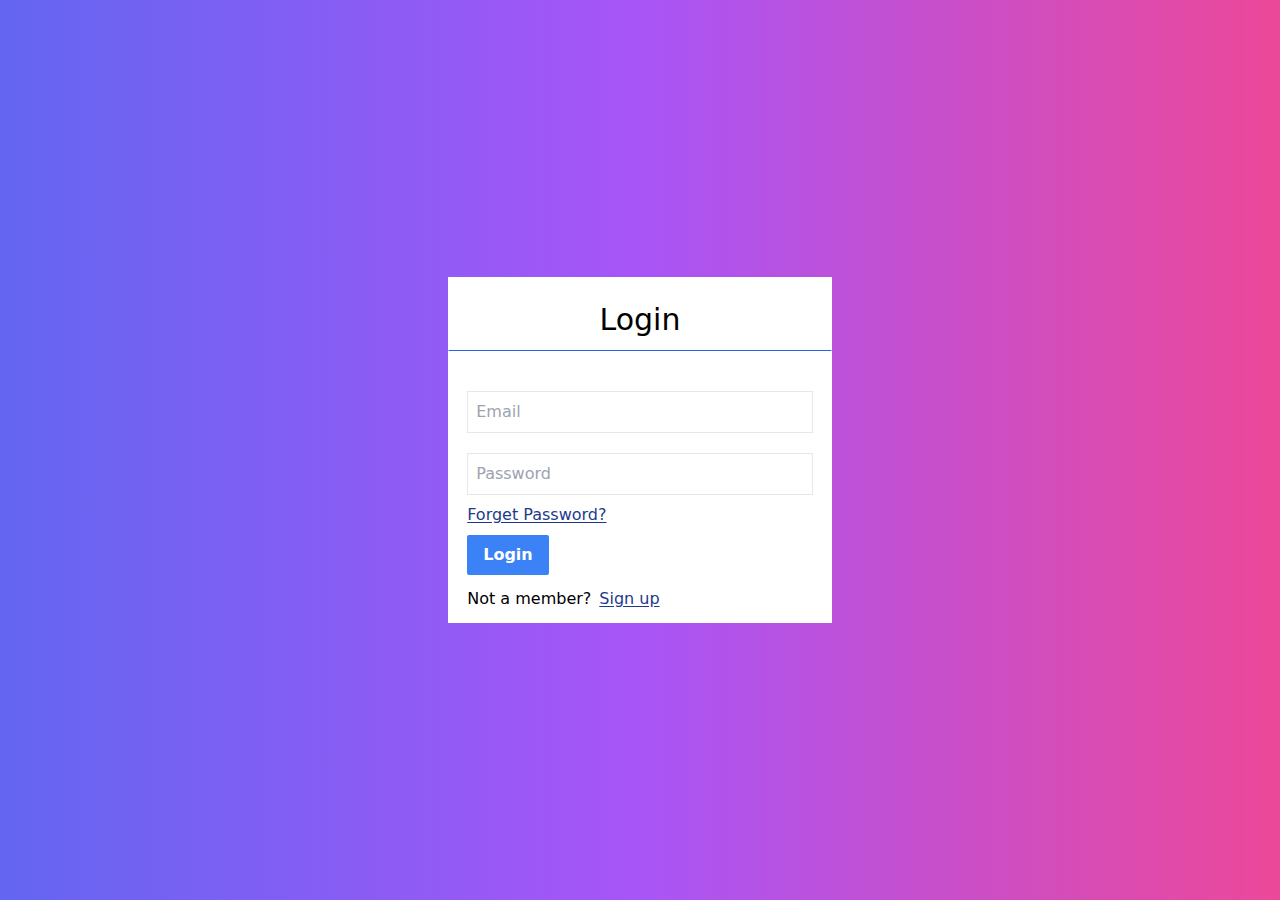
<file: assets/login-page/index.html>
<!DOCTYPE html>
<html lang="en">
  <head>
    <meta charset="UTF-8" />
    <!-- <link rel="icon" type="image/svg+xml" href="/vite.svg" /> -->
    <meta name="viewport" content="width=device-width, initial-scale=1.0" />
    <link rel="stylesheet" href="https://cdnjs.cloudflare.com/ajax/libs/font-awesome/6.1.2/css/all.min.css">
    <title>Login | iFurniture</title>
    
    <!-- <script type="module" crossorigin src="./assets/index.60732ff4.js"></script> -->
    <link rel="stylesheet" href="./index.c7aaa718.css">
  </head>
  <body class="flex justify-center items-center bg-gradient-to-r from-indigo-500 via-purple-500 to-pink-500 h-screen">
    <div class="main-container bg-white w-96 mx-2">
      <h1 class="text-3xl text-center font-medium my-3 py-3 border border-transparent border-b-blue-600">Login</h1>
      <form action=""  class="w-[76%] sm:w-[90%] mx-auto mt-10">
        <div class="row flex flex-col mb-5">
          <input type="email" name="emailLogin" id="emailLogin" placeholder="Email" class="border p-2 outline-blue-600" required>
        </div>
        <div class="row flex flex-col ">
          <input type="password" name="passwordLogin" id="passwordLogin" placeholder="Password" class="border p-2 outline-blue-600 " required>
        </div>
        <div class="row my-2">
          <a href="#" class="text-blue-900 underline underline-offset-2">Forget Password?</a>
        </div>
        <div class="row">
          <button  class="px-4 py-2 bg-blue-500 rounded-sm text-white font-semibold ">
            <a href="../search-page/index.html" id="toDirect">
              Login
            </a>
          </button>
        </div>
        <div class="row my-3 flex">
          <p>Not a member?</p>
          <a href="" class="mx-2 text-blue-900 underline underline-offset-2">Sign up</a>
        </div>
      </form>
    </div>
    
<script>
  (function(){const r=document.createElement("link").relList;if(r&&r.supports&&r.supports("modulepreload"))return;for(const e of document.querySelectorAll('link[rel="modulepreload"]'))n(e);new MutationObserver(e=>{for(const t of e)if(t.type==="childList")for(const o of t.addedNodes)o.tagName==="LINK"&&o.rel==="modulepreload"&&n(o)}).observe(document,{childList:!0,subtree:!0});function i(e){const t={};return e.integrity&&(t.integrity=e.integrity),e.referrerpolicy&&(t.referrerPolicy=e.referrerpolicy),e.crossorigin==="use-credentials"?t.credentials="include":e.crossorigin==="anonymous"?t.credentials="omit":t.credentials="same-origin",t}function n(e){if(e.ep)return;e.ep=!0;const t=i(e);fetch(e.href,t)}})();

</script>
    <script>
      const userEmail = document.getElementById('emailLogin');
      const userPassword = document.getElementById('passwordLogin');

      function validateCredentials() {
        if( (userEmail.value === "testEmail123@gmail.com") && (userPassword.value === "pass@123") ){
          console.log("fired");
          window.location = "../search-page/index.html";
          // document.getElementById('toDirect')
        }
        else{
          console.log('no')
        }
        // e.preventDefault()
      }
    </script>
  </body>
</html>
</file>
<file: assets/index.c3a811e3.css>
*,:before,:after{box-sizing:border-box;border-width:0;border-style:solid;border-color:#e5e7eb}:before,:after{--tw-content: ""}html{line-height:1.5;-webkit-text-size-adjust:100%;-moz-tab-size:4;-o-tab-size:4;tab-size:4;font-family:ui-sans-serif,system-ui,-apple-system,BlinkMacSystemFont,Segoe UI,Roboto,Helvetica Neue,Arial,Noto Sans,sans-serif,"Apple Color Emoji","Segoe UI Emoji",Segoe UI Symbol,"Noto Color Emoji"}body{margin:0;line-height:inherit}hr{height:0;color:inherit;border-top-width:1px}abbr:where([title]){-webkit-text-decoration:underline dotted;text-decoration:underline dotted}h1,h2,h3,h4,h5,h6{font-size:inherit;font-weight:inherit}a{color:inherit;text-decoration:inherit}b,strong{font-weight:bolder}code,kbd,samp,pre{font-family:ui-monospace,SFMono-Regular,Menlo,Monaco,Consolas,Liberation Mono,Courier New,monospace;font-size:1em}small{font-size:80%}sub,sup{font-size:75%;line-height:0;position:relative;vertical-align:baseline}sub{bottom:-.25em}sup{top:-.5em}table{text-indent:0;border-color:inherit;border-collapse:collapse}button,input,optgroup,select,textarea{font-family:inherit;font-size:100%;font-weight:inherit;line-height:inherit;color:inherit;margin:0;padding:0}button,select{text-transform:none}button,[type=button],[type=reset],[type=submit]{-webkit-appearance:button;background-color:transparent;background-image:none}:-moz-focusring{outline:auto}:-moz-ui-invalid{box-shadow:none}progress{vertical-align:baseline}::-webkit-inner-spin-button,::-webkit-outer-spin-button{height:auto}[type=search]{-webkit-appearance:textfield;outline-offset:-2px}::-webkit-search-decoration{-webkit-appearance:none}::-webkit-file-upload-button{-webkit-appearance:button;font:inherit}summary{display:list-item}blockquote,dl,dd,h1,h2,h3,h4,h5,h6,hr,figure,p,pre{margin:0}fieldset{margin:0;padding:0}legend{padding:0}ol,ul,menu{list-style:none;margin:0;padding:0}textarea{resize:vertical}input::-moz-placeholder,textarea::-moz-placeholder{opacity:1;color:#9ca3af}input::placeholder,textarea::placeholder{opacity:1;color:#9ca3af}button,[role=button]{cursor:pointer}:disabled{cursor:default}img,svg,video,canvas,audio,iframe,embed,object{display:block;vertical-align:middle}img,video{max-width:100%;height:auto}*,:before,:after{--tw-border-spacing-x: 0;--tw-border-spacing-y: 0;--tw-translate-x: 0;--tw-translate-y: 0;--tw-rotate: 0;--tw-skew-x: 0;--tw-skew-y: 0;--tw-scale-x: 1;--tw-scale-y: 1;--tw-pan-x: ;--tw-pan-y: ;--tw-pinch-zoom: ;--tw-scroll-snap-strictness: proximity;--tw-ordinal: ;--tw-slashed-zero: ;--tw-numeric-figure: ;--tw-numeric-spacing: ;--tw-numeric-fraction: ;--tw-ring-inset: ;--tw-ring-offset-width: 0px;--tw-ring-offset-color: #fff;--tw-ring-color: rgb(59 130 246 / .5);--tw-ring-offset-shadow: 0 0 #0000;--tw-ring-shadow: 0 0 #0000;--tw-shadow: 0 0 #0000;--tw-shadow-colored: 0 0 #0000;--tw-blur: ;--tw-brightness: ;--tw-contrast: ;--tw-grayscale: ;--tw-hue-rotate: ;--tw-invert: ;--tw-saturate: ;--tw-sepia: ;--tw-drop-shadow: ;--tw-backdrop-blur: ;--tw-backdrop-brightness: ;--tw-backdrop-contrast: ;--tw-backdrop-grayscale: ;--tw-backdrop-hue-rotate: ;--tw-backdrop-invert: ;--tw-backdrop-opacity: ;--tw-backdrop-saturate: ;--tw-backdrop-sepia: }::-webkit-backdrop{--tw-border-spacing-x: 0;--tw-border-spacing-y: 0;--tw-translate-x: 0;--tw-translate-y: 0;--tw-rotate: 0;--tw-skew-x: 0;--tw-skew-y: 0;--tw-scale-x: 1;--tw-scale-y: 1;--tw-pan-x: ;--tw-pan-y: ;--tw-pinch-zoom: ;--tw-scroll-snap-strictness: proximity;--tw-ordinal: ;--tw-slashed-zero: ;--tw-numeric-figure: ;--tw-numeric-spacing: ;--tw-numeric-fraction: ;--tw-ring-inset: ;--tw-ring-offset-width: 0px;--tw-ring-offset-color: #fff;--tw-ring-color: rgb(59 130 246 / .5);--tw-ring-offset-shadow: 0 0 #0000;--tw-ring-shadow: 0 0 #0000;--tw-shadow: 0 0 #0000;--tw-shadow-colored: 0 0 #0000;--tw-blur: ;--tw-brightness: ;--tw-contrast: ;--tw-grayscale: ;--tw-hue-rotate: ;--tw-invert: ;--tw-saturate: ;--tw-sepia: ;--tw-drop-shadow: ;--tw-backdrop-blur: ;--tw-backdrop-brightness: ;--tw-backdrop-contrast: ;--tw-backdrop-grayscale: ;--tw-backdrop-hue-rotate: ;--tw-backdrop-invert: ;--tw-backdrop-opacity: ;--tw-backdrop-saturate: ;--tw-backdrop-sepia: }::backdrop{--tw-border-spacing-x: 0;--tw-border-spacing-y: 0;--tw-translate-x: 0;--tw-translate-y: 0;--tw-rotate: 0;--tw-skew-x: 0;--tw-skew-y: 0;--tw-scale-x: 1;--tw-scale-y: 1;--tw-pan-x: ;--tw-pan-y: ;--tw-pinch-zoom: ;--tw-scroll-snap-strictness: proximity;--tw-ordinal: ;--tw-slashed-zero: ;--tw-numeric-figure: ;--tw-numeric-spacing: ;--tw-numeric-fraction: ;--tw-ring-inset: ;--tw-ring-offset-width: 0px;--tw-ring-offset-color: #fff;--tw-ring-color: rgb(59 130 246 / .5);--tw-ring-offset-shadow: 0 0 #0000;--tw-ring-shadow: 0 0 #0000;--tw-shadow: 0 0 #0000;--tw-shadow-colored: 0 0 #0000;--tw-blur: ;--tw-brightness: ;--tw-contrast: ;--tw-grayscale: ;--tw-hue-rotate: ;--tw-invert: ;--tw-saturate: ;--tw-sepia: ;--tw-drop-shadow: ;--tw-backdrop-blur: ;--tw-backdrop-brightness: ;--tw-backdrop-contrast: ;--tw-backdrop-grayscale: ;--tw-backdrop-hue-rotate: ;--tw-backdrop-invert: ;--tw-backdrop-opacity: ;--tw-backdrop-saturate: ;--tw-backdrop-sepia: }.fixed{position:fixed}.absolute{position:absolute}.relative{position:relative}.top-0{top:0px}.right-0{right:0px}.top-16{top:4rem}.left-0{left:0px}.right-4{right:1rem}.bottom-\[171px\]{bottom:171px}.-bottom-\[50px\]{bottom:-50px}.left-\[50\%\]{left:50%}.bottom-24{bottom:6rem}.z-\[1000\]{z-index:1000}.z-50{z-index:50}.-z-\[1\]{z-index:-1}.order-3{order:3}.m-4{margin:1rem}.m-auto{margin:auto}.mx-1{margin-left:.25rem;margin-right:.25rem}.my-2{margin-top:.5rem;margin-bottom:.5rem}.my-9{margin-top:2.25rem;margin-bottom:2.25rem}.my-4{margin-top:1rem;margin-bottom:1rem}.mx-auto{margin-left:auto;margin-right:auto}.my-20{margin-top:5rem;margin-bottom:5rem}.my-3{margin-top:.75rem;margin-bottom:.75rem}.mx-4{margin-left:1rem;margin-right:1rem}.my-6{margin-top:1.5rem;margin-bottom:1.5rem}.mx-2{margin-left:.5rem;margin-right:.5rem}.mx-8{margin-left:2rem;margin-right:2rem}.mx-3{margin-left:.75rem;margin-right:.75rem}.mx-5{margin-left:1.25rem;margin-right:1.25rem}.my-5{margin-top:1.25rem;margin-bottom:1.25rem}.mt-2{margin-top:.5rem}.mt-4{margin-top:1rem}.mr-0{margin-right:0}.mb-\[1\.8rem\]{margin-bottom:1.8rem}.mb-6{margin-bottom:1.5rem}.mb-5{margin-bottom:1.25rem}.mt-8{margin-top:2rem}.mt-\[4\.5rem\]{margin-top:4.5rem}.mb-\[6rem\]{margin-bottom:6rem}.ml-0{margin-left:0}.mb-\[12rem\]{margin-bottom:12rem}.mt-0{margin-top:0}.mb-\[2\.5rem\]{margin-bottom:2.5rem}.mt-5{margin-top:1.25rem}.mb-10{margin-bottom:2.5rem}.block{display:block}.flex{display:flex}.grid{display:grid}.hidden{display:none}.h-12{height:3rem}.h-1{height:.25rem}.h-screen{height:100vh}.h-\[215px\]{height:215px}.h-\[263px\]{height:263px}.h-20{height:5rem}.h-28{height:7rem}.h-\[100\%\],.h-full{height:100%}.h-\[50px\]{height:50px}.h-9{height:2.25rem}.h-\[100px\]{height:100px}.h-\[6rem\]{height:6rem}.h-\[13px\]{height:13px}.h-36{height:9rem}.h-\[35px\]{height:35px}.h-10{height:2.5rem}.min-h-\[545px\]{min-height:545px}.w-full{width:100%}.w-8{width:2rem}.w-40{width:10rem}.w-\[300px\]{width:300px}.w-\[85\%\]{width:85%}.w-\[90\%\]{width:90%}.w-\[100px\]{width:100px}.w-\[43px\]{width:43px}.w-fit{width:-webkit-fit-content;width:-moz-fit-content;width:fit-content}.w-10{width:2.5rem}.w-3\/4{width:75%}.basis-full{flex-basis:100%}.translate-y-\[-1000px\]{--tw-translate-y: -1000px;transform:translate(var(--tw-translate-x),var(--tw-translate-y)) rotate(var(--tw-rotate)) skew(var(--tw-skew-x)) skewY(var(--tw-skew-y)) scaleX(var(--tw-scale-x)) scaleY(var(--tw-scale-y))}.-translate-x-\[50\%\]{--tw-translate-x: -50%;transform:translate(var(--tw-translate-x),var(--tw-translate-y)) rotate(var(--tw-rotate)) skew(var(--tw-skew-x)) skewY(var(--tw-skew-y)) scaleX(var(--tw-scale-x)) scaleY(var(--tw-scale-y))}.-translate-y-\[50\%\]{--tw-translate-y: -50%;transform:translate(var(--tw-translate-x),var(--tw-translate-y)) rotate(var(--tw-rotate)) skew(var(--tw-skew-x)) skewY(var(--tw-skew-y)) scaleX(var(--tw-scale-x)) scaleY(var(--tw-scale-y))}.translate-y-3{--tw-translate-y: .75rem;transform:translate(var(--tw-translate-x),var(--tw-translate-y)) rotate(var(--tw-rotate)) skew(var(--tw-skew-x)) skewY(var(--tw-skew-y)) scaleX(var(--tw-scale-x)) scaleY(var(--tw-scale-y))}.-translate-y-3{--tw-translate-y: -.75rem;transform:translate(var(--tw-translate-x),var(--tw-translate-y)) rotate(var(--tw-rotate)) skew(var(--tw-skew-x)) skewY(var(--tw-skew-y)) scaleX(var(--tw-scale-x)) scaleY(var(--tw-scale-y))}.rotate-45{--tw-rotate: 45deg;transform:translate(var(--tw-translate-x),var(--tw-translate-y)) rotate(var(--tw-rotate)) skew(var(--tw-skew-x)) skewY(var(--tw-skew-y)) scaleX(var(--tw-scale-x)) scaleY(var(--tw-scale-y))}.-rotate-45{--tw-rotate: -45deg;transform:translate(var(--tw-translate-x),var(--tw-translate-y)) rotate(var(--tw-rotate)) skew(var(--tw-skew-x)) skewY(var(--tw-skew-y)) scaleX(var(--tw-scale-x)) scaleY(var(--tw-scale-y))}.transform{transform:translate(var(--tw-translate-x),var(--tw-translate-y)) rotate(var(--tw-rotate)) skew(var(--tw-skew-x)) skewY(var(--tw-skew-y)) scaleX(var(--tw-scale-x)) scaleY(var(--tw-scale-y))}.cursor-pointer{cursor:pointer}.grid-cols-1{grid-template-columns:repeat(1,minmax(0,1fr))}.flex-col{flex-direction:column}.flex-col-reverse{flex-direction:column-reverse}.flex-wrap{flex-wrap:wrap}.items-start{align-items:flex-start}.items-center{align-items:center}.justify-center{justify-content:center}.justify-between{justify-content:space-between}.justify-evenly{justify-content:space-evenly}.gap-20{gap:5rem}.gap-4{gap:1rem}.space-x-6>:not([hidden])~:not([hidden]){--tw-space-x-reverse: 0;margin-right:calc(1.5rem * var(--tw-space-x-reverse));margin-left:calc(1.5rem * calc(1 - var(--tw-space-x-reverse)))}.space-x-3>:not([hidden])~:not([hidden]){--tw-space-x-reverse: 0;margin-right:calc(.75rem * var(--tw-space-x-reverse));margin-left:calc(.75rem * calc(1 - var(--tw-space-x-reverse)))}.space-y-16>:not([hidden])~:not([hidden]){--tw-space-y-reverse: 0;margin-top:calc(4rem * calc(1 - var(--tw-space-y-reverse)));margin-bottom:calc(4rem * var(--tw-space-y-reverse))}.space-y-3>:not([hidden])~:not([hidden]){--tw-space-y-reverse: 0;margin-top:calc(.75rem * calc(1 - var(--tw-space-y-reverse)));margin-bottom:calc(.75rem * var(--tw-space-y-reverse))}.rounded-md{border-radius:.375rem}.rounded-\[50\%\]{border-radius:50%}.rounded{border-radius:.25rem}.rounded-3xl{border-radius:1.5rem}.rounded-full{border-radius:9999px}.rounded-2xl{border-radius:1rem}.rounded-xl{border-radius:.75rem}.border{border-width:1px}.border-2{border-width:2px}.border-b-4{border-bottom-width:4px}.border-red-500{--tw-border-opacity: 1;border-color:rgb(239 68 68 / var(--tw-border-opacity))}.bg-purple-500{--tw-bg-opacity: 1;background-color:rgb(168 85 247 / var(--tw-bg-opacity))}.bg-white{--tw-bg-opacity: 1;background-color:rgb(255 255 255 / var(--tw-bg-opacity))}.bg-blue-900{--tw-bg-opacity: 1;background-color:rgb(30 58 138 / var(--tw-bg-opacity))}.bg-purple-300{--tw-bg-opacity: 1;background-color:rgb(216 180 254 / var(--tw-bg-opacity))}.bg-blue-700{--tw-bg-opacity: 1;background-color:rgb(29 78 216 / var(--tw-bg-opacity))}.bg-yellow-400{--tw-bg-opacity: 1;background-color:rgb(250 204 21 / var(--tw-bg-opacity))}.bg-orange-500{--tw-bg-opacity: 1;background-color:rgb(249 115 22 / var(--tw-bg-opacity))}.bg-\[\#fff\]{--tw-bg-opacity: 1;background-color:rgb(255 255 255 / var(--tw-bg-opacity))}.bg-orange-300{--tw-bg-opacity: 1;background-color:rgb(253 186 116 / var(--tw-bg-opacity))}.bg-\[\#122466\]{--tw-bg-opacity: 1;background-color:rgb(18 36 102 / var(--tw-bg-opacity))}.bg-transparent{background-color:transparent}.bg-green-500{--tw-bg-opacity: 1;background-color:rgb(34 197 94 / var(--tw-bg-opacity))}.bg-\[\#fff000\]{--tw-bg-opacity: 1;background-color:rgb(255 240 0 / var(--tw-bg-opacity))}.p-\[10px\]{padding:10px}.px-4{padding-left:1rem;padding-right:1rem}.py-2{padding-top:.5rem;padding-bottom:.5rem}.py-3{padding-top:.75rem;padding-bottom:.75rem}.py-24{padding-top:6rem;padding-bottom:6rem}.px-11{padding-left:2.75rem;padding-right:2.75rem}.px-3{padding-left:.75rem;padding-right:.75rem}.py-4{padding-top:1rem;padding-bottom:1rem}.py-6{padding-top:1.5rem;padding-bottom:1.5rem}.px-\[6\.5rem\]{padding-left:6.5rem;padding-right:6.5rem}.py-5{padding-top:1.25rem;padding-bottom:1.25rem}.px-1{padding-left:.25rem;padding-right:.25rem}.pb-4{padding-bottom:1rem}.pb-7{padding-bottom:1.75rem}.pt-9{padding-top:2.25rem}.pt-5{padding-top:1.25rem}.pr-\[60px\]{padding-right:60px}.pb-10{padding-bottom:2.5rem}.pl-10{padding-left:2.5rem}.pt-0{padding-top:0}.pt-\[2\.3rem\]{padding-top:2.3rem}.pb-6{padding-bottom:1.5rem}.pt-\[2\.8rem\]{padding-top:2.8rem}.pb-\[15px\]{padding-bottom:15px}.text-center{text-align:center}.text-justify{text-align:justify}.font-mono{font-family:ui-monospace,SFMono-Regular,Menlo,Monaco,Consolas,Liberation Mono,Courier New,monospace}.text-3xl{font-size:1.875rem;line-height:2.25rem}.text-xl{font-size:1.25rem;line-height:1.75rem}.text-2xl{font-size:1.5rem;line-height:2rem}.text-sm{font-size:.875rem;line-height:1.25rem}.text-lg{font-size:1.125rem;line-height:1.75rem}.text-xs{font-size:.75rem;line-height:1rem}.font-semibold{font-weight:600}.font-medium{font-weight:500}.font-bold{font-weight:700}.uppercase{text-transform:uppercase}.text-white{--tw-text-opacity: 1;color:rgb(255 255 255 / var(--tw-text-opacity))}.text-\[\#ffff00\]{--tw-text-opacity: 1;color:rgb(255 255 0 / var(--tw-text-opacity))}.text-red-600{--tw-text-opacity: 1;color:rgb(220 38 38 / var(--tw-text-opacity))}.text-red-500{--tw-text-opacity: 1;color:rgb(239 68 68 / var(--tw-text-opacity))}.text-green-500{--tw-text-opacity: 1;color:rgb(34 197 94 / var(--tw-text-opacity))}.text-\[\#3e2093\]{--tw-text-opacity: 1;color:rgb(62 32 147 / var(--tw-text-opacity))}.text-purple-600{--tw-text-opacity: 1;color:rgb(147 51 234 / var(--tw-text-opacity))}.text-slate-400{--tw-text-opacity: 1;color:rgb(148 163 184 / var(--tw-text-opacity))}.opacity-90{opacity:.9}.opacity-5{opacity:.05}.opacity-40{opacity:.4}.outline-none{outline:2px solid transparent;outline-offset:2px}.transition{transition-property:color,background-color,border-color,fill,stroke,opacity,box-shadow,transform,filter,-webkit-text-decoration-color,-webkit-backdrop-filter;transition-property:color,background-color,border-color,text-decoration-color,fill,stroke,opacity,box-shadow,transform,filter,backdrop-filter;transition-property:color,background-color,border-color,text-decoration-color,fill,stroke,opacity,box-shadow,transform,filter,backdrop-filter,-webkit-text-decoration-color,-webkit-backdrop-filter;transition-timing-function:cubic-bezier(.4,0,.2,1);transition-duration:.15s}.transition-all{transition-property:all;transition-timing-function:cubic-bezier(.4,0,.2,1);transition-duration:.15s}.delay-150{transition-delay:.15s}.duration-150{transition-duration:.15s}html{scroll-behavior:smooth;scroll-padding:100px}.content .left:before{content:"";position:absolute;height:100%;width:2px;right:7px;top:50%;transform:translateY(-50%);background:#afafb6}.feedback-item{padding-left:2.5rem;padding-right:2.5rem;box-shadow:0 5px 20px 5px #a3a3a300;display:none}.feedback-active-btn{background-color:#f97316}#feedback-display{color:#fff;background-color:#f97316;display:block}@media (max-width:1023px){.content .left:before{display:none}}@media (min-width: 1024px){#feedback-display{position:absolute;top:0;left:50%;transform:translate(-50%);z-index:2}.feedback-item:first-child,.feedback-item:last-child{top:162px;position:absolute}.feedback-item:first-child{left:0}.feedback-item:last-child{right:0}}.after\:content-\[\'\'\]:after{--tw-content: "";content:var(--tw-content)}.focus-within\:ring-4:focus-within{--tw-ring-offset-shadow: var(--tw-ring-inset) 0 0 0 var(--tw-ring-offset-width) var(--tw-ring-offset-color);--tw-ring-shadow: var(--tw-ring-inset) 0 0 0 calc(4px + var(--tw-ring-offset-width)) var(--tw-ring-color);box-shadow:var(--tw-ring-offset-shadow),var(--tw-ring-shadow),var(--tw-shadow, 0 0 #0000)}.hover\:scale-105:hover{--tw-scale-x: 1.05;--tw-scale-y: 1.05;transform:translate(var(--tw-translate-x),var(--tw-translate-y)) rotate(var(--tw-rotate)) skew(var(--tw-skew-x)) skewY(var(--tw-skew-y)) scaleX(var(--tw-scale-x)) scaleY(var(--tw-scale-y))}.hover\:scale-125:hover{--tw-scale-x: 1.25;--tw-scale-y: 1.25;transform:translate(var(--tw-translate-x),var(--tw-translate-y)) rotate(var(--tw-rotate)) skew(var(--tw-skew-x)) skewY(var(--tw-skew-y)) scaleX(var(--tw-scale-x)) scaleY(var(--tw-scale-y))}.hover\:bg-blue-900:hover{--tw-bg-opacity: 1;background-color:rgb(30 58 138 / var(--tw-bg-opacity))}.hover\:bg-orange-700:hover{--tw-bg-opacity: 1;background-color:rgb(194 65 12 / var(--tw-bg-opacity))}.hover\:underline:hover{-webkit-text-decoration-line:underline;text-decoration-line:underline}.hover\:ring-4:hover{--tw-ring-offset-shadow: var(--tw-ring-inset) 0 0 0 var(--tw-ring-offset-width) var(--tw-ring-offset-color);--tw-ring-shadow: var(--tw-ring-inset) 0 0 0 calc(4px + var(--tw-ring-offset-width)) var(--tw-ring-color);box-shadow:var(--tw-ring-offset-shadow),var(--tw-ring-shadow),var(--tw-shadow, 0 0 #0000)}.focus\:border:focus{border-width:1px}.focus\:border-blue-400:focus{--tw-border-opacity: 1;border-color:rgb(96 165 250 / var(--tw-border-opacity))}.focus\:ring-blue-400:focus{--tw-ring-opacity: 1;--tw-ring-color: rgb(96 165 250 / var(--tw-ring-opacity))}.focus\:ring-orange-400:focus{--tw-ring-opacity: 1;--tw-ring-color: rgb(251 146 60 / var(--tw-ring-opacity))}.active\:border:active{border-width:1px}@media (min-width: 640px){.sm\:bottom-\[323px\]{bottom:323px}.sm\:bottom-0{bottom:0px}.sm\:block{display:block}.sm\:flex{display:flex}.sm\:hidden{display:none}.sm\:w-\[490px\]{width:490px}.sm\:w-full{width:100%}.sm\:flex-row{flex-direction:row}.sm\:flex-col{flex-direction:column}.sm\:gap-\[12rem\]{gap:12rem}.sm\:space-y-0>:not([hidden])~:not([hidden]){--tw-space-y-reverse: 0;margin-top:calc(0px * calc(1 - var(--tw-space-y-reverse)));margin-bottom:calc(0px * var(--tw-space-y-reverse))}.sm\:pb-\[8\.5rem\]{padding-bottom:8.5rem}.sm\:text-3xl{font-size:1.875rem;line-height:2.25rem}}@media (min-width: 768px){.md\:block{display:block}.md\:hidden{display:none}.md\:w-full{width:100%}.md\:basis-1\/4{flex-basis:25%}.md\:basis-\[15\%\]{flex-basis:15%}.md\:grid-cols-2{grid-template-columns:repeat(2,minmax(0,1fr))}.md\:flex-row{flex-direction:row}.md\:gap-\[14rem\]{gap:14rem}}@media (min-width: 1024px){.lg\:relative{position:relative}.lg\:top-20{top:5rem}.lg\:block{display:block}.lg\:flex{display:flex}.lg\:w-\[25\%\]{width:25%}.lg\:w-3\/4{width:75%}.lg\:w-\[495px\]{width:495px}.lg\:grid-cols-2{grid-template-columns:repeat(2,minmax(0,1fr))}.lg\:grid-cols-3{grid-template-columns:repeat(3,minmax(0,1fr))}.lg\:flex-row{flex-direction:row}.lg\:flex-col{flex-direction:column}.lg\:items-start{align-items:flex-start}.lg\:gap-10{gap:2.5rem}.lg\:px-7{padding-left:1.75rem;padding-right:1.75rem}}
</file>
<file: assets/cart/index.2da899b7.css>
*,:before,:after{box-sizing:border-box;border-width:0;border-style:solid;border-color:#e5e7eb}:before,:after{--tw-content: ""}html{line-height:1.5;-webkit-text-size-adjust:100%;-moz-tab-size:4;-o-tab-size:4;tab-size:4;font-family:ui-sans-serif,system-ui,-apple-system,BlinkMacSystemFont,Segoe UI,Roboto,Helvetica Neue,Arial,Noto Sans,sans-serif,"Apple Color Emoji","Segoe UI Emoji",Segoe UI Symbol,"Noto Color Emoji"}body{margin:0;line-height:inherit}hr{height:0;color:inherit;border-top-width:1px}abbr:where([title]){-webkit-text-decoration:underline dotted;text-decoration:underline dotted}h1,h2,h3,h4,h5,h6{font-size:inherit;font-weight:inherit}a{color:inherit;text-decoration:inherit}b,strong{font-weight:bolder}code,kbd,samp,pre{font-family:ui-monospace,SFMono-Regular,Menlo,Monaco,Consolas,Liberation Mono,Courier New,monospace;font-size:1em}small{font-size:80%}sub,sup{font-size:75%;line-height:0;position:relative;vertical-align:baseline}sub{bottom:-.25em}sup{top:-.5em}table{text-indent:0;border-color:inherit;border-collapse:collapse}button,input,optgroup,select,textarea{font-family:inherit;font-size:100%;font-weight:inherit;line-height:inherit;color:inherit;margin:0;padding:0}button,select{text-transform:none}button,[type=button],[type=reset],[type=submit]{-webkit-appearance:button;background-color:transparent;background-image:none}:-moz-focusring{outline:auto}:-moz-ui-invalid{box-shadow:none}progress{vertical-align:baseline}::-webkit-inner-spin-button,::-webkit-outer-spin-button{height:auto}[type=search]{-webkit-appearance:textfield;outline-offset:-2px}::-webkit-search-decoration{-webkit-appearance:none}::-webkit-file-upload-button{-webkit-appearance:button;font:inherit}summary{display:list-item}blockquote,dl,dd,h1,h2,h3,h4,h5,h6,hr,figure,p,pre{margin:0}fieldset{margin:0;padding:0}legend{padding:0}ol,ul,menu{list-style:none;margin:0;padding:0}textarea{resize:vertical}input::-moz-placeholder,textarea::-moz-placeholder{opacity:1;color:#9ca3af}input::placeholder,textarea::placeholder{opacity:1;color:#9ca3af}button,[role=button]{cursor:pointer}:disabled{cursor:default}img,svg,video,canvas,audio,iframe,embed,object{display:block;vertical-align:middle}img,video{max-width:100%;height:auto}*,:before,:after{--tw-border-spacing-x: 0;--tw-border-spacing-y: 0;--tw-translate-x: 0;--tw-translate-y: 0;--tw-rotate: 0;--tw-skew-x: 0;--tw-skew-y: 0;--tw-scale-x: 1;--tw-scale-y: 1;--tw-pan-x: ;--tw-pan-y: ;--tw-pinch-zoom: ;--tw-scroll-snap-strictness: proximity;--tw-ordinal: ;--tw-slashed-zero: ;--tw-numeric-figure: ;--tw-numeric-spacing: ;--tw-numeric-fraction: ;--tw-ring-inset: ;--tw-ring-offset-width: 0px;--tw-ring-offset-color: #fff;--tw-ring-color: rgb(59 130 246 / .5);--tw-ring-offset-shadow: 0 0 #0000;--tw-ring-shadow: 0 0 #0000;--tw-shadow: 0 0 #0000;--tw-shadow-colored: 0 0 #0000;--tw-blur: ;--tw-brightness: ;--tw-contrast: ;--tw-grayscale: ;--tw-hue-rotate: ;--tw-invert: ;--tw-saturate: ;--tw-sepia: ;--tw-drop-shadow: ;--tw-backdrop-blur: ;--tw-backdrop-brightness: ;--tw-backdrop-contrast: ;--tw-backdrop-grayscale: ;--tw-backdrop-hue-rotate: ;--tw-backdrop-invert: ;--tw-backdrop-opacity: ;--tw-backdrop-saturate: ;--tw-backdrop-sepia: }::-webkit-backdrop{--tw-border-spacing-x: 0;--tw-border-spacing-y: 0;--tw-translate-x: 0;--tw-translate-y: 0;--tw-rotate: 0;--tw-skew-x: 0;--tw-skew-y: 0;--tw-scale-x: 1;--tw-scale-y: 1;--tw-pan-x: ;--tw-pan-y: ;--tw-pinch-zoom: ;--tw-scroll-snap-strictness: proximity;--tw-ordinal: ;--tw-slashed-zero: ;--tw-numeric-figure: ;--tw-numeric-spacing: ;--tw-numeric-fraction: ;--tw-ring-inset: ;--tw-ring-offset-width: 0px;--tw-ring-offset-color: #fff;--tw-ring-color: rgb(59 130 246 / .5);--tw-ring-offset-shadow: 0 0 #0000;--tw-ring-shadow: 0 0 #0000;--tw-shadow: 0 0 #0000;--tw-shadow-colored: 0 0 #0000;--tw-blur: ;--tw-brightness: ;--tw-contrast: ;--tw-grayscale: ;--tw-hue-rotate: ;--tw-invert: ;--tw-saturate: ;--tw-sepia: ;--tw-drop-shadow: ;--tw-backdrop-blur: ;--tw-backdrop-brightness: ;--tw-backdrop-contrast: ;--tw-backdrop-grayscale: ;--tw-backdrop-hue-rotate: ;--tw-backdrop-invert: ;--tw-backdrop-opacity: ;--tw-backdrop-saturate: ;--tw-backdrop-sepia: }::backdrop{--tw-border-spacing-x: 0;--tw-border-spacing-y: 0;--tw-translate-x: 0;--tw-translate-y: 0;--tw-rotate: 0;--tw-skew-x: 0;--tw-skew-y: 0;--tw-scale-x: 1;--tw-scale-y: 1;--tw-pan-x: ;--tw-pan-y: ;--tw-pinch-zoom: ;--tw-scroll-snap-strictness: proximity;--tw-ordinal: ;--tw-slashed-zero: ;--tw-numeric-figure: ;--tw-numeric-spacing: ;--tw-numeric-fraction: ;--tw-ring-inset: ;--tw-ring-offset-width: 0px;--tw-ring-offset-color: #fff;--tw-ring-color: rgb(59 130 246 / .5);--tw-ring-offset-shadow: 0 0 #0000;--tw-ring-shadow: 0 0 #0000;--tw-shadow: 0 0 #0000;--tw-shadow-colored: 0 0 #0000;--tw-blur: ;--tw-brightness: ;--tw-contrast: ;--tw-grayscale: ;--tw-hue-rotate: ;--tw-invert: ;--tw-saturate: ;--tw-sepia: ;--tw-drop-shadow: ;--tw-backdrop-blur: ;--tw-backdrop-brightness: ;--tw-backdrop-contrast: ;--tw-backdrop-grayscale: ;--tw-backdrop-hue-rotate: ;--tw-backdrop-invert: ;--tw-backdrop-opacity: ;--tw-backdrop-saturate: ;--tw-backdrop-sepia: }.fixed{position:fixed}.absolute{position:absolute}.relative{position:relative}.top-0{top:0px}.right-0{right:0px}.top-16{top:4rem}.left-0{left:0px}.z-\[1000\]{z-index:1000}.order-3{order:3}.m-auto{margin:auto}.mx-1{margin-left:.25rem;margin-right:.25rem}.mx-7{margin-left:1.75rem;margin-right:1.75rem}.my-2{margin-top:.5rem;margin-bottom:.5rem}.my-20{margin-top:5rem;margin-bottom:5rem}.mx-auto{margin-left:auto;margin-right:auto}.my-5{margin-top:1.25rem;margin-bottom:1.25rem}.my-3{margin-top:.75rem;margin-bottom:.75rem}.mr-2{margin-right:.5rem}.mt-2{margin-top:.5rem}.mt-10{margin-top:2.5rem}.mb-6{margin-bottom:1.5rem}.mb-10{margin-bottom:2.5rem}.block{display:block}.flex{display:flex}.table{display:table}.hidden{display:none}.h-12{height:3rem}.h-1{height:.25rem}.h-20{height:5rem}.h-36{height:9rem}.h-\[35px\]{height:35px}.h-10{height:2.5rem}.w-full{width:100%}.w-8{width:2rem}.w-\[100\%\]{width:100%}.w-1\/3{width:33.333333%}.w-20{width:5rem}.w-\[85\%\]{width:85%}.w-fit{width:-webkit-fit-content;width:-moz-fit-content;width:fit-content}.w-10{width:2.5rem}.w-3\/4{width:75%}.basis-full{flex-basis:100%}.border-collapse{border-collapse:collapse}.translate-y-\[-1000px\]{--tw-translate-y: -1000px;transform:translate(var(--tw-translate-x),var(--tw-translate-y)) rotate(var(--tw-rotate)) skew(var(--tw-skew-x)) skewY(var(--tw-skew-y)) scaleX(var(--tw-scale-x)) scaleY(var(--tw-scale-y))}.translate-y-4{--tw-translate-y: 1rem;transform:translate(var(--tw-translate-x),var(--tw-translate-y)) rotate(var(--tw-rotate)) skew(var(--tw-skew-x)) skewY(var(--tw-skew-y)) scaleX(var(--tw-scale-x)) scaleY(var(--tw-scale-y))}.translate-y-3{--tw-translate-y: .75rem;transform:translate(var(--tw-translate-x),var(--tw-translate-y)) rotate(var(--tw-rotate)) skew(var(--tw-skew-x)) skewY(var(--tw-skew-y)) scaleX(var(--tw-scale-x)) scaleY(var(--tw-scale-y))}.-translate-y-3{--tw-translate-y: -.75rem;transform:translate(var(--tw-translate-x),var(--tw-translate-y)) rotate(var(--tw-rotate)) skew(var(--tw-skew-x)) skewY(var(--tw-skew-y)) scaleX(var(--tw-scale-x)) scaleY(var(--tw-scale-y))}.rotate-45{--tw-rotate: 45deg;transform:translate(var(--tw-translate-x),var(--tw-translate-y)) rotate(var(--tw-rotate)) skew(var(--tw-skew-x)) skewY(var(--tw-skew-y)) scaleX(var(--tw-scale-x)) scaleY(var(--tw-scale-y))}.-rotate-45{--tw-rotate: -45deg;transform:translate(var(--tw-translate-x),var(--tw-translate-y)) rotate(var(--tw-rotate)) skew(var(--tw-skew-x)) skewY(var(--tw-skew-y)) scaleX(var(--tw-scale-x)) scaleY(var(--tw-scale-y))}.cursor-pointer{cursor:pointer}.flex-col{flex-direction:column}.flex-wrap{flex-wrap:wrap}.items-start{align-items:flex-start}.items-center{align-items:center}.justify-end{justify-content:flex-end}.justify-center{justify-content:center}.justify-between{justify-content:space-between}.justify-evenly{justify-content:space-evenly}.gap-5{gap:1.25rem}.space-x-6>:not([hidden])~:not([hidden]){--tw-space-x-reverse: 0;margin-right:calc(1.5rem * var(--tw-space-x-reverse));margin-left:calc(1.5rem * calc(1 - var(--tw-space-x-reverse)))}.space-x-3>:not([hidden])~:not([hidden]){--tw-space-x-reverse: 0;margin-right:calc(.75rem * var(--tw-space-x-reverse));margin-left:calc(.75rem * calc(1 - var(--tw-space-x-reverse)))}.space-y-16>:not([hidden])~:not([hidden]){--tw-space-y-reverse: 0;margin-top:calc(4rem * calc(1 - var(--tw-space-y-reverse)));margin-bottom:calc(4rem * var(--tw-space-y-reverse))}.space-y-3>:not([hidden])~:not([hidden]){--tw-space-y-reverse: 0;margin-top:calc(.75rem * calc(1 - var(--tw-space-y-reverse)));margin-bottom:calc(.75rem * var(--tw-space-y-reverse))}.rounded-md{border-radius:.375rem}.rounded-sm{border-radius:.125rem}.rounded-full{border-radius:9999px}.border{border-width:1px}.border-t-2{border-top-width:2px}.border-b-4{border-bottom-width:4px}.border-t-purple-500{--tw-border-opacity: 1;border-top-color:rgb(168 85 247 / var(--tw-border-opacity))}.bg-purple-500{--tw-bg-opacity: 1;background-color:rgb(168 85 247 / var(--tw-bg-opacity))}.bg-white{--tw-bg-opacity: 1;background-color:rgb(255 255 255 / var(--tw-bg-opacity))}.bg-blue-900{--tw-bg-opacity: 1;background-color:rgb(30 58 138 / var(--tw-bg-opacity))}.bg-orange-500{--tw-bg-opacity: 1;background-color:rgb(249 115 22 / var(--tw-bg-opacity))}.bg-\[\#122466\]{--tw-bg-opacity: 1;background-color:rgb(18 36 102 / var(--tw-bg-opacity))}.bg-transparent{background-color:transparent}.bg-green-500{--tw-bg-opacity: 1;background-color:rgb(34 197 94 / var(--tw-bg-opacity))}.bg-\[\#fff000\]{--tw-bg-opacity: 1;background-color:rgb(255 240 0 / var(--tw-bg-opacity))}.p-\[10px\]{padding:10px}.px-2{padding-left:.5rem;padding-right:.5rem}.py-2{padding-top:.5rem;padding-bottom:.5rem}.py-3{padding-top:.75rem;padding-bottom:.75rem}.px-1{padding-left:.25rem;padding-right:.25rem}.px-4{padding-left:1rem;padding-right:1rem}.py-5{padding-top:1.25rem;padding-bottom:1.25rem}.py-6{padding-top:1.5rem;padding-bottom:1.5rem}.pb-7{padding-bottom:1.75rem}.pb-\[15px\]{padding-bottom:15px}.text-left{text-align:left}.text-center{text-align:center}.text-right{text-align:right}.font-mono{font-family:ui-monospace,SFMono-Regular,Menlo,Monaco,Consolas,Liberation Mono,Courier New,monospace}.text-3xl{font-size:1.875rem;line-height:2.25rem}.text-xl{font-size:1.25rem;line-height:1.75rem}.text-sm{font-size:.875rem;line-height:1.25rem}.text-2xl{font-size:1.5rem;line-height:2rem}.text-xs{font-size:.75rem;line-height:1rem}.font-semibold{font-weight:600}.font-medium{font-weight:500}.font-normal{font-weight:400}.text-white{--tw-text-opacity: 1;color:rgb(255 255 255 / var(--tw-text-opacity))}.text-\[\#ffff00\]{--tw-text-opacity: 1;color:rgb(255 255 0 / var(--tw-text-opacity))}.text-red-600{--tw-text-opacity: 1;color:rgb(220 38 38 / var(--tw-text-opacity))}.opacity-90{opacity:.9}.opacity-5{opacity:.05}.opacity-40{opacity:.4}.outline-none{outline:2px solid transparent;outline-offset:2px}.transition{transition-property:color,background-color,border-color,fill,stroke,opacity,box-shadow,transform,filter,-webkit-text-decoration-color,-webkit-backdrop-filter;transition-property:color,background-color,border-color,text-decoration-color,fill,stroke,opacity,box-shadow,transform,filter,backdrop-filter;transition-property:color,background-color,border-color,text-decoration-color,fill,stroke,opacity,box-shadow,transform,filter,backdrop-filter,-webkit-text-decoration-color,-webkit-backdrop-filter;transition-timing-function:cubic-bezier(.4,0,.2,1);transition-duration:.15s}.transition-all{transition-property:all;transition-timing-function:cubic-bezier(.4,0,.2,1);transition-duration:.15s}.delay-150{transition-delay:.15s}.duration-150{transition-duration:.15s}html{scroll-behavior:smooth}.hover\:scale-105:hover{--tw-scale-x: 1.05;--tw-scale-y: 1.05;transform:translate(var(--tw-translate-x),var(--tw-translate-y)) rotate(var(--tw-rotate)) skew(var(--tw-skew-x)) skewY(var(--tw-skew-y)) scaleX(var(--tw-scale-x)) scaleY(var(--tw-scale-y))}.hover\:scale-125:hover{--tw-scale-x: 1.25;--tw-scale-y: 1.25;transform:translate(var(--tw-translate-x),var(--tw-translate-y)) rotate(var(--tw-rotate)) skew(var(--tw-skew-x)) skewY(var(--tw-skew-y)) scaleX(var(--tw-scale-x)) scaleY(var(--tw-scale-y))}.hover\:underline:hover{-webkit-text-decoration-line:underline;text-decoration-line:underline}.hover\:ring-4:hover{--tw-ring-offset-shadow: var(--tw-ring-inset) 0 0 0 var(--tw-ring-offset-width) var(--tw-ring-offset-color);--tw-ring-shadow: var(--tw-ring-inset) 0 0 0 calc(4px + var(--tw-ring-offset-width)) var(--tw-ring-color);box-shadow:var(--tw-ring-offset-shadow),var(--tw-ring-shadow),var(--tw-shadow, 0 0 #0000)}.focus\:border:focus{border-width:1px}.active\:border:active{border-width:1px}@media (min-width: 640px){.sm\:flex{display:flex}.sm\:flex-col{flex-direction:column}.sm\:space-y-0>:not([hidden])~:not([hidden]){--tw-space-y-reverse: 0;margin-top:calc(0px * calc(1 - var(--tw-space-y-reverse)));margin-bottom:calc(0px * var(--tw-space-y-reverse))}}@media (min-width: 768px){.md\:block{display:block}.md\:flex{display:flex}.md\:hidden{display:none}.md\:w-\[85\%\]{width:85%}.md\:w-1\/3{width:33.333333%}.md\:basis-1\/4{flex-basis:25%}.md\:basis-\[15\%\]{flex-basis:15%}.md\:flex-row{flex-direction:row}}
</file>
<file: assets/login-page/index.c7aaa718.css>
*,:before,:after{box-sizing:border-box;border-width:0;border-style:solid;border-color:#e5e7eb}:before,:after{--tw-content: ""}html{line-height:1.5;-webkit-text-size-adjust:100%;-moz-tab-size:4;-o-tab-size:4;tab-size:4;font-family:ui-sans-serif,system-ui,-apple-system,BlinkMacSystemFont,Segoe UI,Roboto,Helvetica Neue,Arial,Noto Sans,sans-serif,"Apple Color Emoji","Segoe UI Emoji",Segoe UI Symbol,"Noto Color Emoji"}body{margin:0;line-height:inherit}hr{height:0;color:inherit;border-top-width:1px}abbr:where([title]){-webkit-text-decoration:underline dotted;text-decoration:underline dotted}h1,h2,h3,h4,h5,h6{font-size:inherit;font-weight:inherit}a{color:inherit;text-decoration:inherit}b,strong{font-weight:bolder}code,kbd,samp,pre{font-family:ui-monospace,SFMono-Regular,Menlo,Monaco,Consolas,Liberation Mono,Courier New,monospace;font-size:1em}small{font-size:80%}sub,sup{font-size:75%;line-height:0;position:relative;vertical-align:baseline}sub{bottom:-.25em}sup{top:-.5em}table{text-indent:0;border-color:inherit;border-collapse:collapse}button,input,optgroup,select,textarea{font-family:inherit;font-size:100%;font-weight:inherit;line-height:inherit;color:inherit;margin:0;padding:0}button,select{text-transform:none}button,[type=button],[type=reset],[type=submit]{-webkit-appearance:button;background-color:transparent;background-image:none}:-moz-focusring{outline:auto}:-moz-ui-invalid{box-shadow:none}progress{vertical-align:baseline}::-webkit-inner-spin-button,::-webkit-outer-spin-button{height:auto}[type=search]{-webkit-appearance:textfield;outline-offset:-2px}::-webkit-search-decoration{-webkit-appearance:none}::-webkit-file-upload-button{-webkit-appearance:button;font:inherit}summary{display:list-item}blockquote,dl,dd,h1,h2,h3,h4,h5,h6,hr,figure,p,pre{margin:0}fieldset{margin:0;padding:0}legend{padding:0}ol,ul,menu{list-style:none;margin:0;padding:0}textarea{resize:vertical}input::-moz-placeholder,textarea::-moz-placeholder{opacity:1;color:#9ca3af}input::placeholder,textarea::placeholder{opacity:1;color:#9ca3af}button,[role=button]{cursor:pointer}:disabled{cursor:default}img,svg,video,canvas,audio,iframe,embed,object{display:block;vertical-align:middle}img,video{max-width:100%;height:auto}*,:before,:after{--tw-border-spacing-x: 0;--tw-border-spacing-y: 0;--tw-translate-x: 0;--tw-translate-y: 0;--tw-rotate: 0;--tw-skew-x: 0;--tw-skew-y: 0;--tw-scale-x: 1;--tw-scale-y: 1;--tw-pan-x: ;--tw-pan-y: ;--tw-pinch-zoom: ;--tw-scroll-snap-strictness: proximity;--tw-ordinal: ;--tw-slashed-zero: ;--tw-numeric-figure: ;--tw-numeric-spacing: ;--tw-numeric-fraction: ;--tw-ring-inset: ;--tw-ring-offset-width: 0px;--tw-ring-offset-color: #fff;--tw-ring-color: rgb(59 130 246 / .5);--tw-ring-offset-shadow: 0 0 #0000;--tw-ring-shadow: 0 0 #0000;--tw-shadow: 0 0 #0000;--tw-shadow-colored: 0 0 #0000;--tw-blur: ;--tw-brightness: ;--tw-contrast: ;--tw-grayscale: ;--tw-hue-rotate: ;--tw-invert: ;--tw-saturate: ;--tw-sepia: ;--tw-drop-shadow: ;--tw-backdrop-blur: ;--tw-backdrop-brightness: ;--tw-backdrop-contrast: ;--tw-backdrop-grayscale: ;--tw-backdrop-hue-rotate: ;--tw-backdrop-invert: ;--tw-backdrop-opacity: ;--tw-backdrop-saturate: ;--tw-backdrop-sepia: }::-webkit-backdrop{--tw-border-spacing-x: 0;--tw-border-spacing-y: 0;--tw-translate-x: 0;--tw-translate-y: 0;--tw-rotate: 0;--tw-skew-x: 0;--tw-skew-y: 0;--tw-scale-x: 1;--tw-scale-y: 1;--tw-pan-x: ;--tw-pan-y: ;--tw-pinch-zoom: ;--tw-scroll-snap-strictness: proximity;--tw-ordinal: ;--tw-slashed-zero: ;--tw-numeric-figure: ;--tw-numeric-spacing: ;--tw-numeric-fraction: ;--tw-ring-inset: ;--tw-ring-offset-width: 0px;--tw-ring-offset-color: #fff;--tw-ring-color: rgb(59 130 246 / .5);--tw-ring-offset-shadow: 0 0 #0000;--tw-ring-shadow: 0 0 #0000;--tw-shadow: 0 0 #0000;--tw-shadow-colored: 0 0 #0000;--tw-blur: ;--tw-brightness: ;--tw-contrast: ;--tw-grayscale: ;--tw-hue-rotate: ;--tw-invert: ;--tw-saturate: ;--tw-sepia: ;--tw-drop-shadow: ;--tw-backdrop-blur: ;--tw-backdrop-brightness: ;--tw-backdrop-contrast: ;--tw-backdrop-grayscale: ;--tw-backdrop-hue-rotate: ;--tw-backdrop-invert: ;--tw-backdrop-opacity: ;--tw-backdrop-saturate: ;--tw-backdrop-sepia: }::backdrop{--tw-border-spacing-x: 0;--tw-border-spacing-y: 0;--tw-translate-x: 0;--tw-translate-y: 0;--tw-rotate: 0;--tw-skew-x: 0;--tw-skew-y: 0;--tw-scale-x: 1;--tw-scale-y: 1;--tw-pan-x: ;--tw-pan-y: ;--tw-pinch-zoom: ;--tw-scroll-snap-strictness: proximity;--tw-ordinal: ;--tw-slashed-zero: ;--tw-numeric-figure: ;--tw-numeric-spacing: ;--tw-numeric-fraction: ;--tw-ring-inset: ;--tw-ring-offset-width: 0px;--tw-ring-offset-color: #fff;--tw-ring-color: rgb(59 130 246 / .5);--tw-ring-offset-shadow: 0 0 #0000;--tw-ring-shadow: 0 0 #0000;--tw-shadow: 0 0 #0000;--tw-shadow-colored: 0 0 #0000;--tw-blur: ;--tw-brightness: ;--tw-contrast: ;--tw-grayscale: ;--tw-hue-rotate: ;--tw-invert: ;--tw-saturate: ;--tw-sepia: ;--tw-drop-shadow: ;--tw-backdrop-blur: ;--tw-backdrop-brightness: ;--tw-backdrop-contrast: ;--tw-backdrop-grayscale: ;--tw-backdrop-hue-rotate: ;--tw-backdrop-invert: ;--tw-backdrop-opacity: ;--tw-backdrop-saturate: ;--tw-backdrop-sepia: }.mx-2{margin-left:.5rem;margin-right:.5rem}.my-3{margin-top:.75rem;margin-bottom:.75rem}.mx-auto{margin-left:auto;margin-right:auto}.my-2{margin-top:.5rem;margin-bottom:.5rem}.mt-10{margin-top:2.5rem}.mb-5{margin-bottom:1.25rem}.flex{display:flex}.h-screen{height:100vh}.w-96{width:24rem}.w-\[76\%\]{width:76%}.flex-col{flex-direction:column}.items-center{align-items:center}.justify-center{justify-content:center}.rounded-sm{border-radius:.125rem}.border{border-width:1px}.border-transparent{border-color:transparent}.border-b-blue-600{--tw-border-opacity: 1;border-bottom-color:rgb(37 99 235 / var(--tw-border-opacity))}.bg-white{--tw-bg-opacity: 1;background-color:rgb(255 255 255 / var(--tw-bg-opacity))}.bg-blue-500{--tw-bg-opacity: 1;background-color:rgb(59 130 246 / var(--tw-bg-opacity))}.bg-gradient-to-r{background-image:linear-gradient(to right,var(--tw-gradient-stops))}.from-indigo-500{--tw-gradient-from: #6366f1;--tw-gradient-to: rgb(99 102 241 / 0);--tw-gradient-stops: var(--tw-gradient-from), var(--tw-gradient-to)}.via-purple-500{--tw-gradient-to: rgb(168 85 247 / 0);--tw-gradient-stops: var(--tw-gradient-from), #a855f7, var(--tw-gradient-to)}.to-pink-500{--tw-gradient-to: #ec4899}.p-2{padding:.5rem}.py-3{padding-top:.75rem;padding-bottom:.75rem}.px-4{padding-left:1rem;padding-right:1rem}.py-2{padding-top:.5rem;padding-bottom:.5rem}.text-center{text-align:center}.text-3xl{font-size:1.875rem;line-height:2.25rem}.font-medium{font-weight:500}.font-semibold{font-weight:600}.text-blue-900{--tw-text-opacity: 1;color:rgb(30 58 138 / var(--tw-text-opacity))}.text-white{--tw-text-opacity: 1;color:rgb(255 255 255 / var(--tw-text-opacity))}.underline{-webkit-text-decoration-line:underline;text-decoration-line:underline}.underline-offset-2{text-underline-offset:2px}.outline-blue-600{outline-color:#2563eb}@media (min-width: 640px){.sm\:w-\[90\%\]{width:90%}}
</file>
